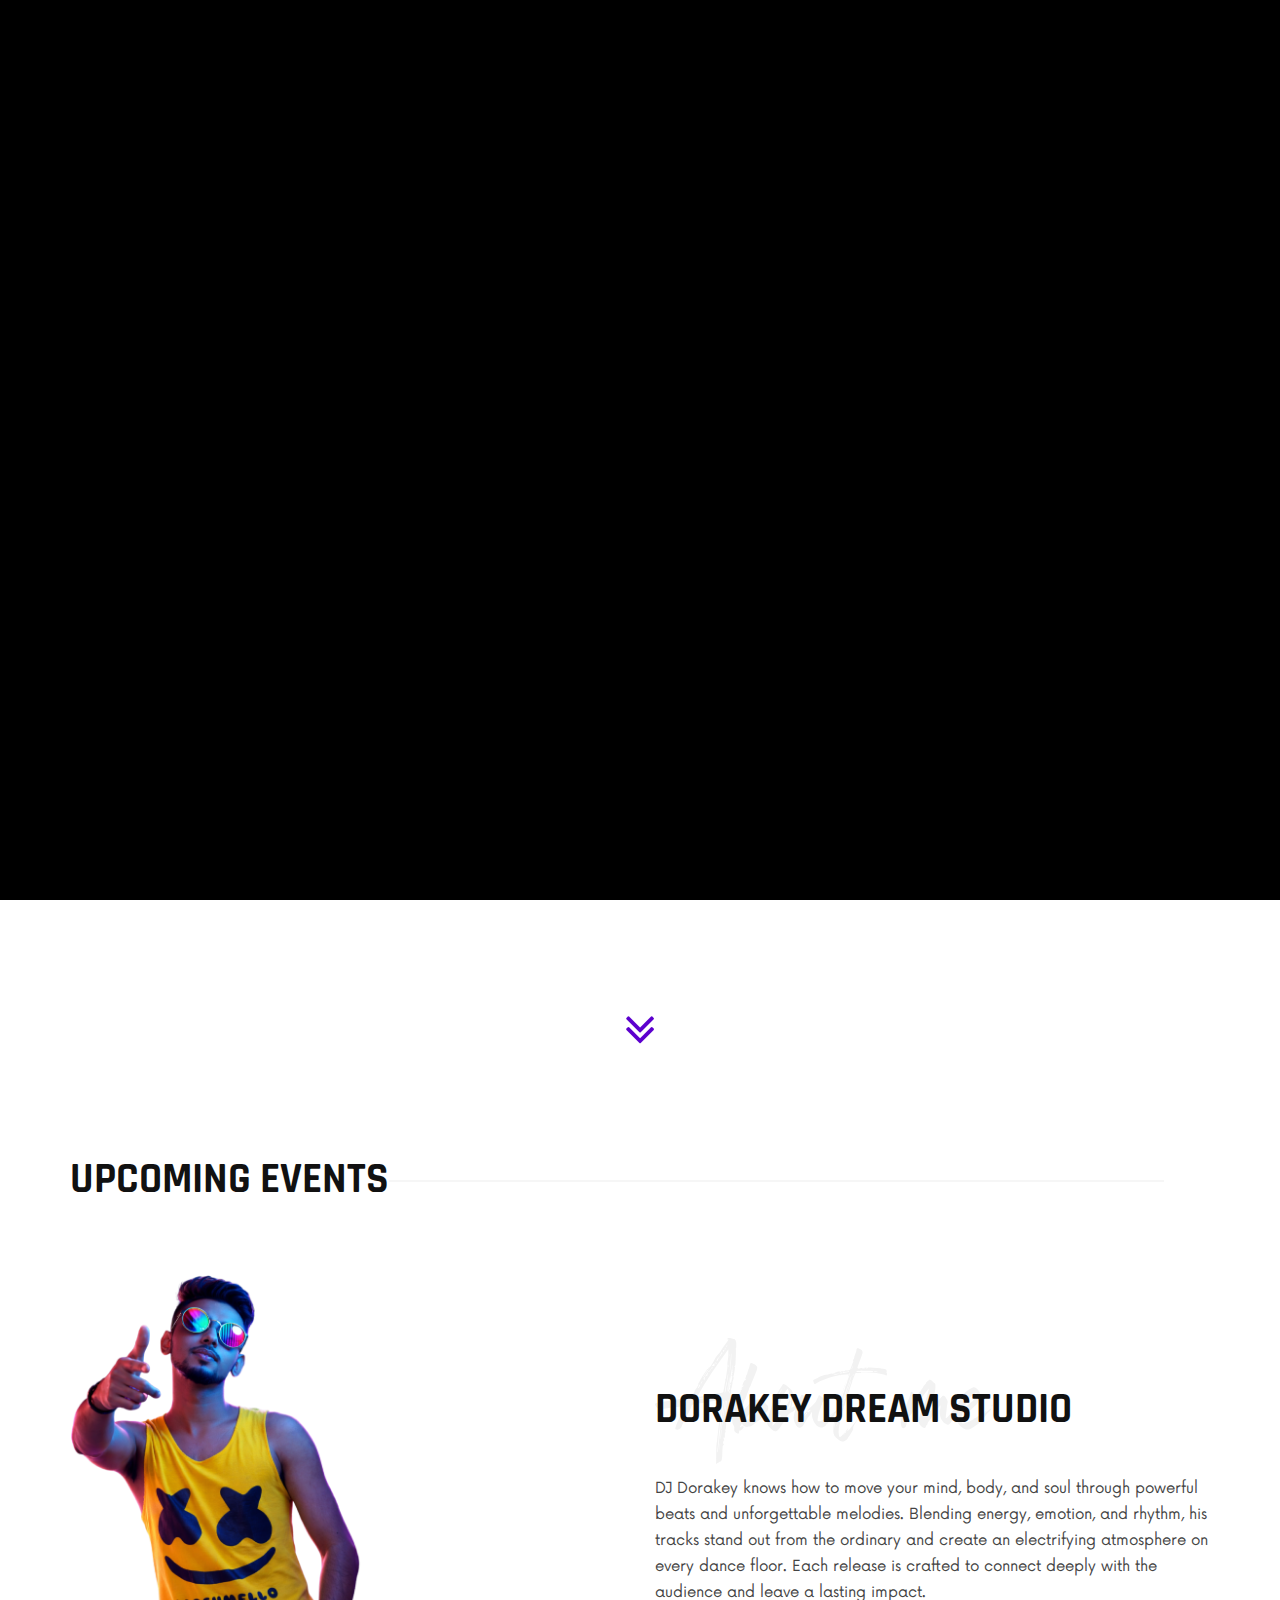
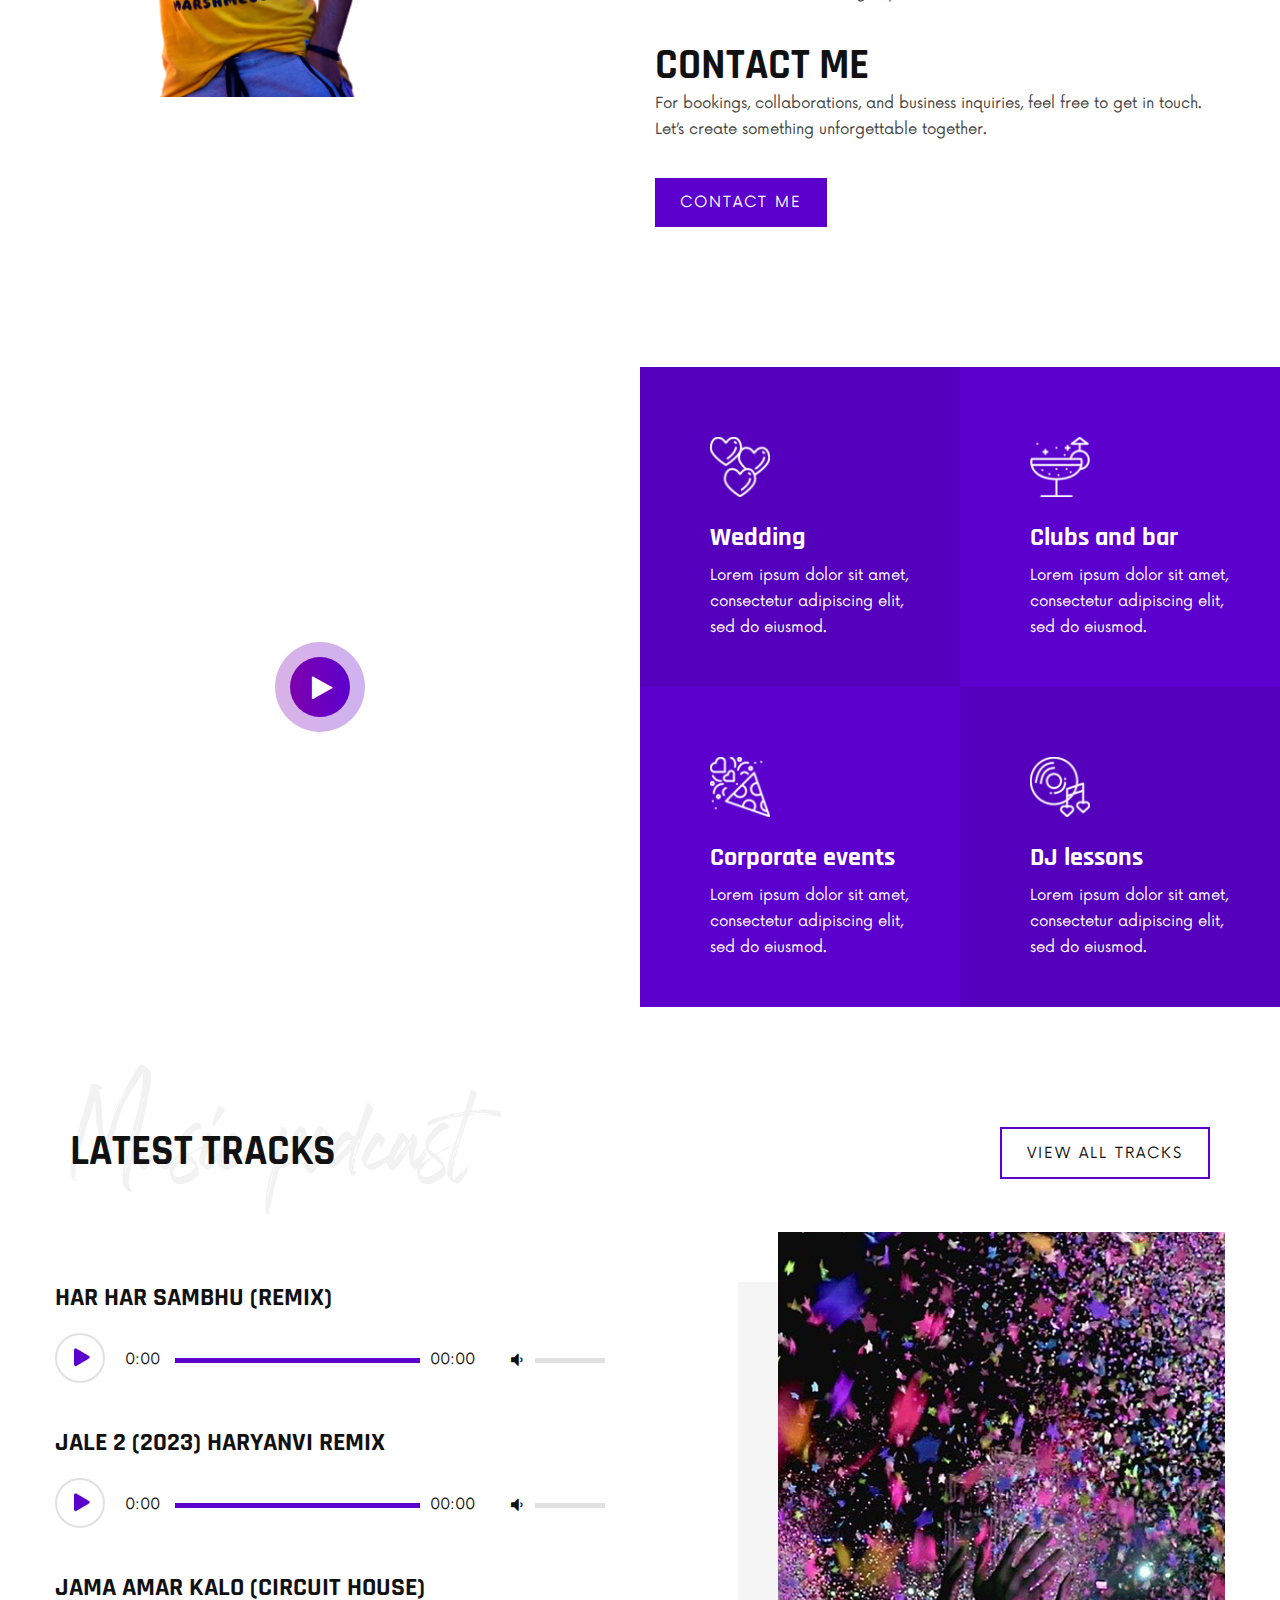
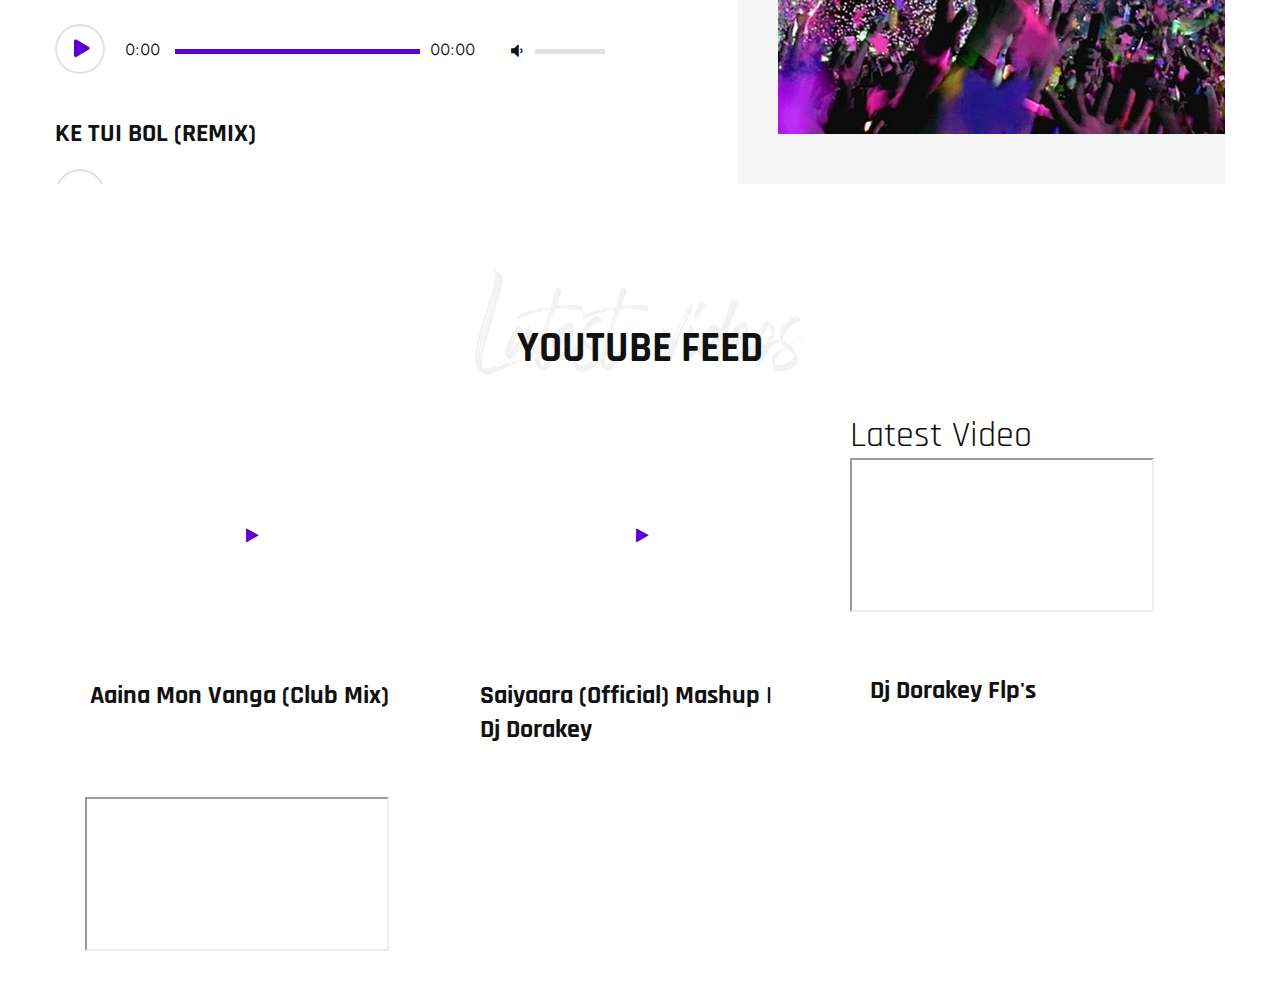
<file: index.html>
<!DOCTYPE html>
<html lang="zxx">

<head>
    <meta charset="UTF-8">
    <meta name="description" content="Dj Dorakey">
    <meta name="keywords" content="DjDorakey, unica, creative, html">
    <meta name="viewport" content="width=device-width, initial-scale=1.0">
    <meta http-equiv="X-UA-Compatible" content="ie=edge">
    <title>DjDorakey</title>

    <!-- Google Font -->
    <link href="https://fonts.googleapis.com/css2?family=Rajdhani:wght@400;500;600;700&display=swap" rel="stylesheet">

    <!-- Css Styles -->
    <link rel="stylesheet" href="css/bootstrap.min.css" type="text/css">
    <link rel="stylesheet" href="css/font-awesome.min.css" type="text/css">
    <link rel="stylesheet" href="css/barfiller.css" type="text/css">
    <link rel="stylesheet" href="css/nowfont.css" type="text/css">
    <link rel="stylesheet" href="css/rockville.css" type="text/css">
    <link rel="stylesheet" href="css/magnific-popup.css" type="text/css">
    <link rel="stylesheet" href="css/owl.carousel.min.css" type="text/css">
    <link rel="stylesheet" href="css/slicknav.min.css" type="text/css">
    <link rel="stylesheet" href="css/style.css" type="text/css">
</head>

<body>
    <!-- Page Preloder -->
    <div id="preloder">
        <div class="loader"></div>
    </div>

    <!-- Header Section Begin -->
    <header class="header">
        <div class="container">
            <div class="row">
                <div class="col-lg-2 col-md-2">
                    <div class="header__logo">
                        <a href="./index.html"><img src="img/logo.png" alt=""></a>
                    </div>
                </div>
                <div class="col-lg-10 col-md-10">
                    <div class="header__nav">
                        <nav class="header__menu mobile-menu">
                            <ul>
                                <li class="active"><a href="./index.html">Home</a></li>
                                <li><a href="./about.html">About</a></li>
                                <li><a href="./discography.html">Discography</a></li>
                                <li><a href="./tours.html">Tours</a></li>
                                <li><a href="./videos.html">Videos</a></li>
                                <li><a href="#">Pages</a>
                                    <ul class="dropdown">
                                        <li><a href="./about.html">About</a></li>
                                        <li><a href="./blog.html">Blog</a></li>
                                        <li><a href="./blog-details.html">Blog Details</a></li>
                                    </ul>
                                </li>
                                <li><a href="./contact.html">Contact</a></li>
                            </ul>
                        </nav>
                        <div class="header__right__social">
                           <a href="https://www.facebook.com/djdorakeyofficial"><i class="fa fa-facebook"></i></a>
                            <a href="https://x.com/djdorakey"><i class="fa fa-twitter"></i></a>
                            <a href="https://www.instagram.com/djdorakey"><i class="fa fa-instagram"></i></a>
                            <a href="https://www.youtube.com/@DjDorakey"><i class="Youtube"></i></a>
                        </div>
                    </div>
                </div>
            </div>
            <div id="mobile-menu-wrap"></div>
        </div>
    </header>
    <!-- Header Section End -->

    <!-- Hero Section Begin -->
    <section class="hero spad set-bg" data-setbg="img/hero-bg.png">
        <div class="container">
            <div class="row">
                <div class="col-lg-12">
                    <div class="hero__text">
                        <span>DJ DORAKEY PRESENTS</span>
                        <h1>Feel the heart beats</h1>
                        <p>Where passion meets sound and emotions turn into rhythm. <br />Dive into a world of music that resonates with your soul and keeps your heart beating to the groove.</p>
                        <a href="https://www.youtube.com/watch?v=BErLUqpdA50" class="play-btn video-popup"><i class="fa fa-play"></i></a>
                    </div>
                </div>
            </div>
        </div>
        <div class="linear__icon">
            <i class="fa fa-angle-double-down"></i>
        </div>
    </section>
    <!-- Hero Section End -->

    <!-- Event Section Begin -->
    <section class="event spad">
        <div class="container">
            <div class="row">
                <div class="col-lg-12">
                    <div class="section-title">
                        <h2>Upcoming Events</h2>
                    </div>
                </div>
            </div>
            <div class="row">
                <div class="event__slider owl-carousel">
                    <div class="col-lg-4">
                        <div class="event__item">
                            <div class="event__item__pic set-bg" data-setbg="img/events/event-1.jpg">
                                <div class="tag-date">
                                    <span>‎August ‎13, ‎2022,</span>
                                </div>
                            </div>
                            <div class="event__item__text">
                                <h4>Har Har Sambhu (Official Remix)</h4>
                                <p><i class="fa fa-map-marker"></i> India WestBengal</p>
                            </div>
                        </div>
                    </div>
                    <div class="col-lg-4">
                        <div class="event__item">
                            <div class="event__item__pic set-bg" data-setbg="img/events/event-2.jpg">
                                <div class="tag-date">
                                    <span><Mar 28, 2021</span>
                                </div>
                            </div>
                            <div class="event__item__text">
                                <h4>New Remix</h4>
                                <p><i class="fa fa-map-marker"></i> WestBengal , India</p>
                            </div>
                        </div>
                    </div>
                    <div class="col-lg-4">
                        <div class="event__item">
                            <div class="event__item__pic set-bg" data-setbg="img/events/event-3.jpg">
                                <div class="tag-date">
                                    <span>Aug 15, 2023</span>
                                </div>
                            </div>
                            <div class="event__item__text">
                                <h4>Jawani Se Ab Jung (Official Remix)</h4>
                                <p><i class="fa fa-map-marker"></i> WesiBengal , Burdwan , India</p>
                            </div>
                        </div>
                    </div>
                    <div class="col-lg-4">
                        <div class="event__item">
                            <div class="event__item__pic set-bg" data-setbg="img/events/event-2.jpg">
                                <div class="tag-date">
                                    <span>May 25, 2025</span>
                                </div>
                            </div>
                            <div class="event__item__text">
                                <h4>Mashups</h4>
                                <p><i class="fa fa-map-marker"></i> Burdwan, West Bengal , India </p>
                            </div>
                        </div>
                    </div>
                </div>
            </div>
        </div>
    </section>
    <!-- Event Section End -->

    <!-- About Section Begin -->
    <section class="about spad">
        <div class="container">
            <div class="row">
                <div class="col-lg-6">
                    <div class="about__pic">
                        <img src="img/about/about.png" alt="">
                    </div>
                </div>
                <div class="col-lg-6">
                    <div class="about__text">
                        <div class="section-title">
                            <h2>DORAKEY DREAM STUDIO</h2>
                            <h1>About me</h1>
                        </div>
                        <p>DJ Dorakey knows how to move your mind, body, and soul through 
							powerful beats and unforgettable melodies. Blending energy, emotion, and rhythm, 
							his tracks stand out from the ordinary and create an electrifying atmosphere on every dance floor.
							Each release is crafted to connect deeply with the audience and leave a lasting impact.</p>
						<div class="section-title">
                            <h2>Contact Me</h2>
						<p>For bookings, collaborations, and business inquiries, feel free to get in touch.
                            Let’s create something unforgettable together.</p>
                        <a href="#" class="primary-btn">CONTACT ME</a>
                    </div>
                </div>
            </div>
        </div>
    </section>
    <!-- About Section End -->

    <!-- Services Section Begin -->
    <section class="services">
        <div class="container-fluid">
            <div class="row">
                <div class="col-lg-6 p-0">
                    <div class="services__left set-bg" data-setbg="img/services/service-left.jpg">
                        <a href="https://www.youtube.com/watch?v=mp15WqqmK-Q" class="play-btn video-popup"><i class="fa fa-play"></i></a>
                    </div>
                </div>
                <div class="col-lg-6 p-0">
                    <div class="row services__list">
                        <div class="col-lg-6 p-0 order-lg-1 col-md-6 order-md-1">
                            <div class="service__item deep-bg">
                                <img src="img/services/service-1.png" alt="">
                                <h4>Wedding</h4>
                                <p>Lorem ipsum dolor sit amet, consectetur adipiscing elit, sed do eiusmod.</p>
                            </div>
                        </div>
                        <div class="col-lg-6 p-0 order-lg-2 col-md-6 order-md-2">
                            <div class="service__item">
                                <img src="img/services/service-2.png" alt="">
                                <h4>Clubs and bar</h4>
                                <p>Lorem ipsum dolor sit amet, consectetur adipiscing elit, sed do eiusmod.</p>
                            </div>
                        </div>
                        <div class="col-lg-6 p-0 order-lg-4 col-md-6 order-md-4">
                            <div class="service__item deep-bg">
                                <img src="img/services/service-4.png" alt="">
                                <h4>DJ lessons</h4>
                                <p>Lorem ipsum dolor sit amet, consectetur adipiscing elit, sed do eiusmod.</p>
                            </div>
                        </div>
                        <div class="col-lg-6 p-0 order-lg-3 col-md-6 order-md-3">
                            <div class="service__item">
                                <img src="img/services/service-3.png" alt="">
                                <h4>Corporate events</h4>
                                <p>Lorem ipsum dolor sit amet, consectetur adipiscing elit, sed do eiusmod.</p>
                            </div>
                        </div>
                    </div>
                </div>
            </div>
        </div>
    </section>
    <!-- Services Section End -->

    <!-- Track Section Begin -->
    <section class="track spad">
        <div class="container">
            <div class="row">
                <div class="col-lg-7">
                    <div class="section-title">
                        <h2>Latest tracks</h2>
                        <h1>Music podcast</h1>
                    </div>
                </div>
                <div class="col-lg-5">
                    <div class="track__all">
                        <a href="#" class="primary-btn border-btn">View all tracks</a>
                    </div>
                </div>
            </div>
            <div class="row">
                <div class="col-lg-7 p-0">
                    <div class="track__content nice-scroll">
                        <div class="single_player_container">
                            <h4>Har Har Sambhu (Remix)</h4>
                            <div class="jp-jplayer jplayer" data-ancestor=".jp_container_1"
                                data-url="music-files/1.mp3"></div>
                            <div class="jp-audio jp_container_1" role="application" aria-label="media player">
                                <div class="jp-gui jp-interface">
                                    <!-- Player Controls -->
                                    <div class="player_controls_box">
                                        <button class="jp-play player_button" tabindex="0"></button>
                                    </div>
                                    <!-- Progress Bar -->
                                    <div class="player_bars">
                                        <div class="jp-progress">
                                            <div class="jp-seek-bar">
                                                <div>
                                                    <div class="jp-play-bar">
                                                        <div class="jp-current-time" role="timer" aria-label="time">0:00
                                                        </div>
                                                    </div>
                                                </div>
                                            </div>
                                        </div>
                                        <div class="jp-duration ml-auto" role="timer" aria-label="duration">00:00</div>
                                    </div>
                                    <!-- Volume Controls -->
                                    <div class="jp-volume-controls">
                                        <button class="jp-mute" tabindex="0"><i
                                                class="fa fa-volume-down"></i></button>
                                        <div class="jp-volume-bar">
                                            <div class="jp-volume-bar-value" style="width: 0%;"></div>
                                        </div>
                                    </div>
                                </div>
                            </div>
                        </div>
                        <div class="single_player_container">
                            <h4>Jale 2 (2023) Haryanvi Remix</h4>
                            <div class="jp-jplayer jplayer" data-ancestor=".jp_container_2"
                                data-url="music-files/2.mp3"></div>
                            <div class="jp-audio jp_container_2" role="application" aria-label="media player">
                                <div class="jp-gui jp-interface">
                                    <!-- Player Controls -->
                                    <div class="player_controls_box">
                                        <button class="jp-play player_button" tabindex="0"></button>
                                    </div>
                                    <!-- Progress Bar -->
                                    <div class="player_bars">
                                        <div class="jp-progress">
                                            <div class="jp-seek-bar">
                                                <div>
                                                    <div class="jp-play-bar">
                                                        <div class="jp-current-time" role="timer" aria-label="time">0:00
                                                        </div>
                                                    </div>
                                                </div>
                                            </div>
                                        </div>
                                        <div class="jp-duration ml-auto" role="timer" aria-label="duration">00:00</div>
                                    </div>
                                    <!-- Volume Controls -->
                                    <div class="jp-volume-controls">
                                        <button class="jp-mute" tabindex="0"><i
                                                class="fa fa-volume-down"></i></button>
                                        <div class="jp-volume-bar">
                                            <div class="jp-volume-bar-value" style="width: 0%;"></div>
                                        </div>
                                    </div>
                                </div>
                            </div>
                        </div>
                        <div class="single_player_container">
                            <h4>Jama Amar Kalo (Circuit House) </h4>
                            <div class="jp-jplayer jplayer" data-ancestor=".jp_container_3"
                                data-url="music-files/3.mp3"></div>
                            <div class="jp-audio jp_container_3" role="application" aria-label="media player">
                                <div class="jp-gui jp-interface">
                                    <!-- Player Controls -->
                                    <div class="player_controls_box">
                                        <button class="jp-play player_button" tabindex="0"></button>
                                    </div>
                                    <!-- Progress Bar -->
                                    <div class="player_bars">
                                        <div class="jp-progress">
                                            <div class="jp-seek-bar">
                                                <div>
                                                    <div class="jp-play-bar">
                                                        <div class="jp-current-time" role="timer" aria-label="time">0:00
                                                        </div>
                                                    </div>
                                                </div>
                                            </div>
                                        </div>
                                        <div class="jp-duration ml-auto" role="timer" aria-label="duration">00:00</div>
                                    </div>
                                    <!-- Volume Controls -->
                                    <div class="jp-volume-controls">
                                        <button class="jp-mute" tabindex="0"><i
                                                class="fa fa-volume-down"></i></button>
                                        <div class="jp-volume-bar">
                                            <div class="jp-volume-bar-value" style="width: 0%;"></div>
                                        </div>
                                    </div>
                                </div>
                            </div>
                        </div>
                        <div class="single_player_container">
                            <h4>Ke Tui Bol (Remix)</h4>
                            <div class="jp-jplayer jplayer" data-ancestor=".jp_container_4"
                                data-url="music-files/4.mp3"></div>
                            <div class="jp-audio jp_container_4" role="application" aria-label="media player">
                                <div class="jp-gui jp-interface">
                                    <!-- Player Controls -->
                                    <div class="player_controls_box">
                                        <button class="jp-play player_button" tabindex="0"></button>
                                    </div>
                                    <!-- Progress Bar -->
                                    <div class="player_bars">
                                        <div class="jp-progress">
                                            <div class="jp-seek-bar">
                                                <div>
                                                    <div class="jp-play-bar">
                                                        <div class="jp-current-time" role="timer" aria-label="time">0:00
                                                        </div>
                                                    </div>
                                                </div>
                                            </div>
                                        </div>
                                        <div class="jp-duration ml-auto" role="timer" aria-label="duration">00:00</div>
                                    </div>
                                    <!-- Volume Controls -->
                                    <div class="jp-volume-controls">
                                        <button class="jp-mute" tabindex="0"><i
                                                class="fa fa-volume-down"></i></button>
                                        <div class="jp-volume-bar">
                                            <div class="jp-volume-bar-value" style="width: 0%;"></div>
                                        </div>
                                    </div>
                                </div>
                            </div>
                        </div>
                        <div class="single_player_container">
                            <h4>Mene Tera Naam Dil Rakh Diya (Remix)</h4>
                            <div class="jp-jplayer jplayer" data-ancestor=".jp_container_5"
                                data-url="music-files/5.mp3"></div>
                            <div class="jp-audio jp_container_5" role="application" aria-label="media player">
                                <div class="jp-gui jp-interface">
                                    <!-- Player Controls -->
                                    <div class="player_controls_box">
                                        <button class="jp-play player_button" tabindex="0"></button>
                                    </div>
                                    <!-- Progress Bar -->
                                    <div class="player_bars">
                                        <div class="jp-progress">
                                            <div class="jp-seek-bar">
                                                <div>
                                                    <div class="jp-play-bar">
                                                        <div class="jp-current-time" role="timer" aria-label="time">0:00
                                                        </div>
                                                    </div>
                                                </div>
                                            </div>
                                        </div>
                                        <div class="jp-duration ml-auto" role="timer" aria-label="duration">00:00</div>
                                    </div>
                                    <!-- Volume Controls -->
                                    <div class="jp-volume-controls">
                                        <button class="jp-mute" tabindex="0"><i
                                                class="fa fa-volume-down"></i></button>
                                        <div class="jp-volume-bar">
                                            <div class="jp-volume-bar-value" style="width: 0%;"></div>
                                        </div>
                                    </div>
                                </div>
                            </div>
                        </div>
                        <div class="single_player_container">
                            <h4>Mujhse Shaadi Karogi </h4>
                            <div class="jp-jplayer jplayer" data-ancestor=".jp_container_6"
                                data-url="music-files/6.mp3"></div>
                            <div class="jp-audio jp_container_6" role="application" aria-label="media player">
                                <div class="jp-gui jp-interface">
                                    <!-- Player Controls -->
                                    <div class="player_controls_box">
                                        <button class="jp-play player_button" tabindex="0"></button>
                                    </div>
                                    <!-- Progress Bar -->
                                    <div class="player_bars">
                                        <div class="jp-progress">
                                            <div class="jp-seek-bar">
                                                <div>
                                                    <div class="jp-play-bar">
                                                        <div class="jp-current-time" role="timer" aria-label="time">0:00
                                                        </div>
                                                    </div>
                                                </div>
                                            </div>
                                        </div>
                                        <div class="jp-duration ml-auto" role="timer" aria-label="duration">00:00</div>
                                    </div>
                                    <!-- Volume Controls -->
                                    <div class="jp-volume-controls">
                                        <button class="jp-mute" tabindex="0"><i
                                                class="fa fa-volume-down"></i></button>
                                        <div class="jp-volume-bar">
                                            <div class="jp-volume-bar-value" style="width: 0%;"></div>
                                        </div>
                                    </div>
                                </div>
                            </div>
                        </div>
                    </div>
                </div>
                <div class="col-lg-5 p-0">
                    <div class="track__pic">
                        <img src="img/track-right.jpg" alt="">
                    </div>
                </div>
            </div>
        </div>
    </section>
    <!-- Track Section End -->

    <!-- Youtube Section Begin -->
    <section class="youtube spad">
        <div class="container">
            <div class="row">
                <div class="col-lg-12">
                    <div class="section-title">
                        <h2>Youtube feed</h2>
                        <h1>Latest videos</h1>
                    </div>
                </div>
            </div>
            <div class="row">
                <div class="col-lg-4 col-md-6 col-sm-6">
                    <div class="youtube__item">
                        <div class="youtube__item__pic set-bg" data-setbg="img/youtube/youtube-1.jpg">
                            <a href="https://www.youtube.com/watch?v=AIEFCrW17aw" class="play-btn video-popup"><i class="fa fa-play"></i></a>
                        </div>
                        <div class="youtube__item__text">
                            <h4>Aaina Mon Vanga (Club Mix) </h4>
                        </div>
                    </div>
                </div>
                <div class="col-lg-4 col-md-6 col-sm-6">
                    <div class="youtube__item">
                        <div class="youtube__item__pic set-bg" data-setbg="img/youtube/youtube-2.jpg">
                            <a href="https://www.youtube.com/watch?v=U3eDv2rA-lA" class="play-btn video-popup"><i class="fa fa-play"></i></a>
                        </div>
                        <div class="youtube__item__text">
                            <h4>Saiyaara (Official) Mashup | Dj Dorakey </h4>
                        </div>
                    </div>
                </div>
                <div class="col-lg-4 col-md-6 col-sm-6">
               <div class="youtube__item">     
<section class="section">
  <h2>Latest Video</h2>
   <iframe 
src="https://www.youtube.com/embed/aQb68EvslVk"
allow="accelerometer; autoplay; clipboard-write; encrypted-media; gyroscope; picture-in-picture"
allowfullscreen>
</iframe>
                </div>
                        <div class="youtube__item__text">

                            <h4>Dj Dorakey Flp's</h4>
							  
                        </div>
                    </div>
                </div>
                <div class="col-lg-4 col-md-6 col-sm-6">
                    <iframe 
src="https://www.youtube.com/embed/aQb68EvslVk" class="play-btn video-popup"><i class="fa fa-play"></i></a>
                        </div>
                        <div class="youtube__item__text">
                            <h4>Saiyaara (Official) Mashup | Dj Dorakey </h4>


							
                        </div>
                    </div>
                </div>
            </div>
        </div>
    </section>
    <!-- Youtube Section End -->

    <!-- Countdown Section Begin -->
    <section class="countdown spad set-bg" data-setbg="img/countdown-bg.jpg">
        <div class="container">
            <div class="row">
                <div class="col-lg-12">
                    <div class="countdown__text">
                        <h1>Tomorrowland 2020</h1>
                        <h4>Music festival start in</h4>
                    </div>
                    <div class="countdown__timer" id="countdown-time">
                        <div class="countdown__item">
                            <span>20</span>
                            <p>days</p>
                        </div>
                        <div class="countdown__item">
                            <span>45</span>
                            <p>hours</p>
                        </div>
                        <div class="countdown__item">
                            <span>18</span>
                            <p>minutes</p>
                        </div>
                        <div class="countdown__item">
                            <span>09</span>
                            <p>seconds</p>
                        </div>
                    </div>
                    <div class="buy__tickets">
                        <a href="#" class="primary-btn">Buy tickets</a>
                    </div>
                </div>
            </div>
        </div>
    </section>
    <!-- Countdown Section End -->

    <!-- Footer Section Begin -->
    <footer class="footer spad set-bg" data-setbg="img/footer-bg.png">
        <div class="container">
            <div class="row">
                <div class="col-lg-3 col-md-6">
                    <div class="footer__address">
                        <ul>
                            <li>
                                <i class="fa fa-phone"></i>
                                <p>Phone</p>
                                <h6>938238****</h6>
                            </li>
                            <li>
                                <i class="fa fa-envelope"></i>
                                <p>Email</p>
                                <h6>dorakeyofficial@gmail.com</h6>
                            </li>
                        </ul>
                    </div>
                </div>
                <div class="col-lg-4 offset-lg-1 col-md-6">
                    <div class="footer__social">
                        <h2>Dj Dorakey</h2>
                        <div class="footer__social__links">
                            <a href="https://www.facebook.com/djdorakeyofficial"><i class="fa fa-facebook"></i></a>
                            <a href="https://x.com/djdorakey"><i class="fa fa-twitter"></i></a>
                            <a href="https://www.instagram.com/djdorakey"><i class="fa fa-instagram"></i></a>
                            <a href="https://www.youtube.com/@DjDorakey"><i class="Youtube"></i></a>
                        </div>
                    </div>
                </div>
                <div class="col-lg-3 offset-lg-1 col-md-6">
                    <div class="footer__newslatter">
                        <h4>Stay With me</h4>
                        <form action="#">
                            <input type="text" placeholder="Email">
                            <button type="submit"><i class="fa fa-send-o"></i></button>
                        </form>
                    </div>
                </div>
            </div>
            <!-- Link back to Colorlib can't be removed. Template is licensed under CC BY 3.0. -->
			<div class="footer__copyright__text">
				<p>Copyright &copy; <script>document.write(new Date().getFullYear());</script> All rights reserved  <i class="fa fa-heart" aria-hidden="true"></i> by <a href="https://colorlib.com" target="_blank">DJ Dorakey Official Website</a></p>
			</div>
			<!-- Link back to Colorlib can't be removed. Template is licensed under CC BY 3.0. -->
        </div>
    </footer>
    <!-- Footer Section End -->

    <!-- Js Plugins -->
    <script src="js/jquery-3.3.1.min.js"></script>
    <script src="js/bootstrap.min.js"></script>
    <script src="js/jquery.magnific-popup.min.js"></script>
    <script src="js/jquery.nicescroll.min.js"></script>
    <script src="js/jquery.barfiller.js"></script>
    <script src="js/jquery.countdown.min.js"></script>
    <script src="js/jquery.slicknav.js"></script>
    <script src="js/owl.carousel.min.js"></script>
    <script src="js/main.js"></script>

    <!-- Music Plugin -->
    <script src="js/jquery.jplayer.min.js"></script>
    <script src="js/jplayerInit.js"></script>
</body>

</html>
</file>
<file: videos.html>
<!DOCTYPE html>
<html lang="zxx">

<head>
    <meta charset="UTF-8">
    <meta name="description" content="Dj Dorakey">
    <meta name="keywords" content="DjDorakey, unica, creative, html">
    <meta name="viewport" content="width=device-width, initial-scale=1.0">
    <meta http-equiv="X-UA-Compatible" content="ie=edge">
    <title>DjDorakey </title>

    <!-- Google Font -->
    <link href="https://fonts.googleapis.com/css2?family=Rajdhani:wght@400;500;600;700&display=swap" rel="stylesheet">

    <!-- Css Styles -->
    <link rel="stylesheet" href="css/bootstrap.min.css" type="text/css">
    <link rel="stylesheet" href="css/font-awesome.min.css" type="text/css">
    <link rel="stylesheet" href="css/barfiller.css" type="text/css">
    <link rel="stylesheet" href="css/nowfont.css" type="text/css">
    <link rel="stylesheet" href="css/rockville.css" type="text/css">
    <link rel="stylesheet" href="css/magnific-popup.css" type="text/css">
    <link rel="stylesheet" href="css/owl.carousel.min.css" type="text/css">
    <link rel="stylesheet" href="css/slicknav.min.css" type="text/css">
    <link rel="stylesheet" href="css/style.css" type="text/css">
</head>

<body>
    <!-- Page Preloder -->
    <div id="preloder">
        <div class="loader"></div>
    </div>

    <!-- Header Section Begin -->
    <header class="header header--normal">
        <div class="container">
            <div class="row">
                <div class="col-lg-2 col-md-2">
                    <div class="header__logo">
                        <a href="./index.html"><img src="img/logo.png" alt=""></a>
                    </div>
                </div>
                <div class="col-lg-10 col-md-10">
                    <div class="header__nav">
                        <nav class="header__menu mobile-menu">
                            <ul>
                                <li><a href="./index.html">Home</a></li>
                                <li><a href="./about.html">About</a></li>
                                <li><a href="./discography.html">Discography</a></li>
                                <li><a href="./tours.html">Tours</a></li>
                                <li class="active"><a href="./videos.html">Videos</a></li>
                                <li><a href="#">Pages</a>
                                    <ul class="dropdown">
                                        <li><a href="./about.html">About</a></li>
                                        <li><a href="./blog.html">Blog</a></li>
                                        <li><a href="./blog-details.html">Blog Details</a></li>
                                    </ul>
                                </li>
                                <li><a href="./contact.html">Contact</a></li>
                            </ul>
                        </nav>
                        <div class="header__right__social">
                             <a href="https://www.facebook.com/djdorakeyofficial"><i class="fa fa-facebook"></i></a>
                            <a href="https://x.com/djdorakey"><i class="fa fa-twitter"></i></a>
                            <a href="https://www.instagram.com/djdorakey"><i class="fa fa-instagram"></i></a>
                            <a href="https://www.youtube.com/@DjDorakey"><i class="Youtube"></i></a>
                        </div>
                    </div>
                </div>
            </div>
            <div id="mobile-menu-wrap"></div>
        </div>
    </header>
    <!-- Header Section End -->

    <!-- Breadcrumb Begin -->
    <div class="breadcrumb-option">
        <div class="container">
            <div class="row">
                <div class="col-lg-12">
                    <div class="breadcrumb__links">
                        <a href="#"><i class="fa fa-home"></i> Home</a>
                        <span>Videos</span>
                    </div>
                </div>
            </div>
        </div>
    </div>
    <!-- Breadcrumb End -->

    <!-- Video Section Begin -->
    <section class="videos spad">
        <div class="container">
            <div class="row">
                <div class="col-lg-12">
                    <div class="section-title center-title">
                        <h2>YOutube feed</h2>
                        <h1>Latest videos</h1>
                    </div>
                    <div class="videos__large__item set-bg" data-setbg="img/videos/large-item.jpg">
                        <a href="https://www.youtube.com/watch?v=RGGu-rr5we4" class="play-btn video-popup"><i class="fa fa-play"></i></a>
                        <div class="videos__large__item__text">
                            <h4>Watch all my official videos, live sets, and event highlights here.
                                Pure energy. Real moments. Unmatched vibes.
                            </h4>
                            <ul>
                                <li>02:35:18</li>
                                <li>Dec 17, 2019</li>
                            </ul>
                        </div>
                    </div>
                    <div class="row">
                        <div class="videos__slider owl-carousel">
                            <div class="col-lg-3">
                               <section class="section">
  <h2>Latest Video</h2>
  <iframe 
src="https://www.youtube.com/embed/aQb68EvslVk"
allow="accelerometer; autoplay; clipboard-write; encrypted-media; gyroscope; picture-in-picture"
allowfullscreen>

                                    </div>
                                    <div class="videos__item__text">
                                        <h5>Electric Love Festival 2019 - The Opening Ceremony</h5>
                                        <ul>
                                            <li>02:35:18</li>
                                            <li>Dec 17, 2019</li>
                                        </ul>
                                    </div>
                                </div>
                            </div>
                            <div class="col-lg-3">
                                <div class="videos__item">
                                    <div class="videos__item__pic set-bg" data-setbg="img/videos/videos-2.jpg">
                                        <a href="https://www.youtube.com/watch?v=K4DyBUG242c?autoplay=1" class="play-btn video-popup"><i class="fa fa-play"></i></a>
                                    </div>
                                    <div class="videos__item__text">
                                        <h5>Tiësto - Live Electric Daisy Carnival Las Vegas 2019</h5>
                                        <ul>
                                            <li>02:35:18</li>
                                            <li>Jan 01, 2026</li>
                                        </ul>
                                    </div>
                                </div>
                            </div>
                            <div class="col-lg-3">
                                <div class="videos__item">
                                    <div class="videos__item__pic set-bg" data-setbg="img/videos/videos-3.jpg">
                                        <a href="https://www.youtube.com/watch?v=3nQNiWdeH2Q?autoplay=1" class="play-btn video-popup"><i class="fa fa-play"></i></a>
                                    </div>
                                    <div class="videos__item__text">
                                        <h5>Dj Dorakey 2023</h5>
                                        <ul>
                                            <li>02:35:18</li>
                                            <li>Jan 01, 2026</li>
                                        </ul>
                                    </div>
                                </div>
                            </div>
                            <div class="col-lg-3">
                                <div class="videos__item">
                                    <div class="videos__item__pic set-bg" data-setbg="img/videos/videos-4.jpg">
                                        <a href="https://www.youtube.com/watch?v=Srqs4CitU2U?autoplay=1" class="play-btn video-popup"><i class="fa fa-play"></i></a>
                                    </div>
                                    <div class="videos__item__text">
                                        <h5>All Over India live at Soon </h5>
                                        <ul>
                                            <li>02:35:18</li>
                                            <li>Jan 01, 2026</li>
                                        </ul>
                                    </div>
                                </div>
                            </div>
                            <div class="col-lg-3">
                                <div class="videos__item">
                                    <div class="videos__item__pic set-bg" data-setbg="img/videos/videos-3.jpg">
                                        <a href="https://www.youtube.com/watch?v=vBGiFtb8Rpw?autoplay=1" class="play-btn video-popup"><i class="fa fa-play"></i></a>
                                    </div>
                                    <div class="videos__item__text">
                                        <h5>Martin Garrix - Live @ Ultra Music Festival Miami 2019</h5>
                                        <ul>
                                            <li>02:35:18</li>
                                            <li>Dec 17, 2019</li>
                                        </ul>
                                    </div>
                                </div>
                            </div>
                        </div>
                    </div>
                </div>
            </div>
        </div>
    </section>
    <!-- Video Section End -->

    <!-- Footer Section Begin -->
    <footer class="footer footer--normal spad set-bg" data-setbg="img/footer-bg.png">
        <div class="container">
            <div class="row">
                <div class="col-lg-3 col-md-6">
                    <div class="footer__address">
                        <ul>
                            <li>
                                <i class="fa fa-phone"></i>
                                <p>Phone</p>
                                <h6>9382381651</h6>
                            </li>
                            <li>
                                <i class="fa fa-envelope"></i>
                                <p>Email</p>
                                <h6>Djdorakeyofficial@gmail.com</h6>
                            </li>
                        </ul>
                    </div>
                </div>
                <div class="col-lg-4 offset-lg-1 col-md-6">
                    <div class="footer__social">
                        <h2>DJoz</h2>
                        <div class="footer__social__links">
                            <a href="https://www.facebook.com/djdorakeyofficial"><i class="fa fa-facebook"></i></a>
                            <a href="https://x.com/djdorakey"><i class="fa fa-twitter"></i></a>
                            <a href="https://www.instagram.com/djdorakey"><i class="fa fa-instagram"></i></a>
                            <a href="https://www.youtube.com/@DjDorakey"><i class="Youtube"></i></a>
                        </div>
                    </div>
                </div>
                <div class="col-lg-3 offset-lg-1 col-md-6">
                    <div class="footer__newslatter">
                        <h4>Stay With me</h4>
                        <form action="#">
                            <input type="text" placeholder="Email">
                            <button type="submit"><i class="fa fa-send-o"></i></button>
                        </form>
                    </div>
                </div>
            </div>
        </div>
    </footer>
    <!-- Footer Section End -->

    <!-- Js Plugins -->
    <script src="js/jquery-3.3.1.min.js"></script>
    <script src="js/bootstrap.min.js"></script>
    <script src="js/jquery.magnific-popup.min.js"></script>
    <script src="js/jquery.nicescroll.min.js"></script>
    <script src="js/jquery.barfiller.js"></script>
    <script src="js/jquery.countdown.min.js"></script>
    <script src="js/jquery.slicknav.js"></script>
    <script src="js/owl.carousel.min.js"></script>
    <script src="js/main.js"></script>

    <!-- Music Plugin -->
    <script src="js/jquery.jplayer.min.js"></script>
    <script src="js/jplayerInit.js"></script>
</body>

</html>
</file>
<file: css/barfiller.css>
.barfiller {
    width:100%;
    height:12px;
    background:#fcfcfc;
    border:1px solid #ccc;
    position:relative;
    margin-bottom:20px;
    box-shadow: inset 1px 4px 9px -6px rgba(0,0,0,.5); 
    -moz-box-shadow: inset 1px 4px 9px -6px rgba(0,0,0,.5); 
}

.barfiller .fill {
    display:block;
    position:relative;
    width:0px;
    height:100%;
    background:#333;
    z-index:1;
}

.barfiller .tipWrap {
    display:none;
}

.barfiller .tip {
    margin-top:-30px;
    padding:2px 4px;
    font-size:11px;
    color:#fff;
    left:0px;
    position:absolute;
    z-index:2;
    background: #333;
} 

.barfiller .tip:after {
    border:solid;
    border-color:rgba(0,0,0,.8) transparent;
    border-width:6px 6px 0 6px;
    content:"";
    display:block;
    position:absolute;
    left:9px;
    top:100%;
    z-index:9
}
</file>
<file: css/nowfont.css>
/* #### Generated By: http://www.cufonfonts.com #### */

@font-face {
font-family: 'Now Regular';
font-style: normal;
font-weight: normal;
src: local('Now Regular'), url('../fonts/Now-Regular.woff') format('woff');
}


@font-face {
font-family: 'Now Thin';
font-style: normal;
font-weight: normal;
src: local('Now Thin'), url('../fonts/Now-Thin.woff') format('woff');
}


@font-face {
font-family: 'Now Light';
font-style: normal;
font-weight: normal;
src: local('Now Light'), url('../fonts/Now-Light.woff') format('woff');
}


@font-face {
font-family: 'Now Medium';
font-style: normal;
font-weight: normal;
src: local('Now Medium'), url('../fonts/Now-Medium.woff') format('woff');
}


@font-face {
font-family: 'Now Bold';
font-style: normal;
font-weight: normal;
src: local('Now Bold'), url('../fonts/Now-Bold.woff') format('woff');
}


@font-face {
font-family: 'Now Black';
font-style: normal;
font-weight: normal;
src: local('Now Black'), url('../fonts/Now-Black.woff') format('woff');
}
</file>
<file: css/rockville.css>
@font-face {
font-family: 'Rockville Solid Regular';
font-style: normal;
font-weight: normal;
src: local('Rockville Solid Regular'), url('../fonts/Rockville Solid.woff') format('woff');
}
</file>
<file: css/style.css>
/******************************************************************
  Template Name: DJoz
  Description:  DJoz Music HTML Template
  Author: Colorlib
  Author URI: https://colorlib.com
  Version: 1.0
  Created: Colorlib
******************************************************************/

/*------------------------------------------------------------------
[Table of contents]

1.  Template default CSS
	1.1	Variables
	1.2	Mixins
	1.3	Flexbox
	1.4	Reset
2.  Helper Css
3.  Header Section
4.  Hero Section
5.  Services Section
6.  Track Section
7.  Countdown Section
8.  Team Section
9.  Contact
10.  Footer Style
-------------------------------------------------------------------*/

/*----------------------------------------*/

/* Template default CSS
/*----------------------------------------*/

html,
body {
	height: 100%;
	font-family: "Now Regular";
	-webkit-font-smoothing: antialiased;
}

h1,
h2,
h3,
h4,
h5,
h6 {
	margin: 0;
	color: #111111;
	font-weight: 400;
	font-family: "Rajdhani", sans-serif;
}

h1 {
	font-size: 70px;
}

h2 {
	font-size: 36px;
}

h3 {
	font-size: 30px;
}

h4 {
	font-size: 24px;
}

h5 {
	font-size: 18px;
}

h6 {
	font-size: 16px;
}

p {
	font-size: 15px;
	font-family: "Now Regular";
	color: #444444;
	font-weight: 400;
	line-height: 26px;
	margin: 0 0 15px 0;
}

img {
	max-width: 100%;
}

input:focus,
select:focus,
button:focus,
textarea:focus {
	outline: none;
}

a:hover,
a:focus {
	text-decoration: none;
	outline: none;
	color: #ffffff;
}

ul,
ol {
	padding: 0;
	margin: 0;
}

/*---------------------
  Helper CSS
-----------------------*/

.section-title {
	margin-bottom: 40px;
	position: relative;
	z-index: 1;
}

.section-title.center-title {
	text-align: center;
}

.section-title h2 {
	font-size: 42px;
	color: #111111;
	font-weight: 700;
	text-transform: uppercase;
}

.section-title h1 {
	font-size: 100px;
	color: #f2f2f2;
	font-family: "Rockville Solid Regular";
	position: absolute;
	left: 0;
	top: -45px;
	width: 100%;
	z-index: -1;
}

.set-bg {
	background-repeat: no-repeat;
	background-size: cover;
	background-position: top center;
}

.spad {
	padding-top: 100px;
	padding-bottom: 100px;
}

.text-white h1,
.text-white h2,
.text-white h3,
.text-white h4,
.text-white h5,
.text-white h6,
.text-white p,
.text-white span,
.text-white li,
.text-white a {
	color: #fff;
}

/* buttons */

.primary-btn {
	display: inline-block;
	font-size: 15px;
	text-transform: uppercase;
	padding: 14px 25px 12px;
	color: #ffffff;
	background: #5c00ce;
	letter-spacing: 2px;
}

.primary-btn.border-btn {
	background: transparent;
	border: 2px solid #5c00ce;
	color: #111111;
}

.site-btn {
	font-size: 15px;
	color: #ffffff;
	background: #5c00ce;
	font-weight: 700;
	letter-spacing: 2px;
	border: none;
	text-transform: uppercase;
	display: inline-block;
	padding: 14px 30px;
	width: 100%;
}

/* Preloder */

#preloder {
	position: fixed;
	width: 100%;
	height: 100%;
	top: 0;
	left: 0;
	z-index: 999999;
	background: #000;
}

.loader {
	width: 40px;
	height: 40px;
	position: absolute;
	top: 50%;
	left: 50%;
	margin-top: -13px;
	margin-left: -13px;
	border-radius: 60px;
	animation: loader 0.8s linear infinite;
	-webkit-animation: loader 0.8s linear infinite;
}

@keyframes loader {
	0% {
		-webkit-transform: rotate(0deg);
		transform: rotate(0deg);
		border: 4px solid #f44336;
		border-left-color: transparent;
	}
	50% {
		-webkit-transform: rotate(180deg);
		transform: rotate(180deg);
		border: 4px solid #673ab7;
		border-left-color: transparent;
	}
	100% {
		-webkit-transform: rotate(360deg);
		transform: rotate(360deg);
		border: 4px solid #f44336;
		border-left-color: transparent;
	}
}

@-webkit-keyframes loader {
	0% {
		-webkit-transform: rotate(0deg);
		border: 4px solid #f44336;
		border-left-color: transparent;
	}
	50% {
		-webkit-transform: rotate(180deg);
		border: 4px solid #673ab7;
		border-left-color: transparent;
	}
	100% {
		-webkit-transform: rotate(360deg);
		border: 4px solid #f44336;
		border-left-color: transparent;
	}
}

/*---------------------
  Header
-----------------------*/

.header {
	background: rgba(42, 1, 74, 0.5);
	position: absolute;
	left: 0;
	top: 0;
	width: 100%;
	z-index: 9;
}

.header.header--normal {
	position: relative;
	background: #290849;
}

.header__logo {
	padding: 20px 0 25px;
}

.header__logo a {
	display: inline-block;
}

.header__nav {
	text-align: right;
}

.header__menu {
	padding: 31px 0 27px;
	display: inline-block;
	margin-right: 45px;
}

.header__menu ul li {
	list-style: none;
	display: inline-block;
	margin-right: 45px;
	position: relative;
}

.header__menu ul li.active a:after {
	opacity: 1;
}

.header__menu ul li:hover a:after {
	opacity: 1;
}

.header__menu ul li:hover .dropdown {
	top: 34px;
	opacity: 1;
	visibility: visible;
}

.header__menu ul li:last-child {
	margin-right: 0;
}

.header__menu ul li .dropdown {
	position: absolute;
	left: 0;
	top: 56px;
	width: 150px;
	background: #111111;
	text-align: left;
	padding: 2px 0;
	z-index: 9;
	opacity: 0;
	visibility: hidden;
	-webkit-transition: all, 0.3s;
	-o-transition: all, 0.3s;
	transition: all, 0.3s;
}

.header__menu ul li .dropdown li {
	display: block;
	margin-right: 0;
}

.header__menu ul li .dropdown li a {
	font-size: 14px;
	color: #ffffff;
	font-weight: 400;
	padding: 8px 20px;
	text-transform: capitalize;
}

.header__menu ul li .dropdown li a:after {
	display: none;
}

.header__menu ul li a {
	font-size: 15px;
	text-transform: uppercase;
	color: #ffffff;
	display: block;
	padding: 6px 0;
	position: relative;
}

.header__menu ul li a:after {
	position: absolute;
	left: 0;
	bottom: 0;
	width: 100%;
	height: 2px;
	background: #ffffff;
	content: "";
	-webkit-transition: all, 0.5s;
	-o-transition: all, 0.5s;
	transition: all, 0.5s;
	opacity: 0;
}

.header__right__social {
	display: inline-block;
}

.header__right__social a {
	display: inline-block;
	font-size: 16px;
	color: #ffffff;
	margin-right: 16px;
}

.header__right__social a:last-child {
	margin-right: 0;
}

.slicknav_menu {
	display: none;
}

/*---------------------
  Hero
-----------------------*/

.hero {
	padding-top: 400px;
	padding-bottom: 295px;
	position: relative;
}

.hero__text {
	text-align: center;
}

.hero__text span {
	color: #ffffff;
	text-transform: uppercase;
	letter-spacing: 6px;
}

.hero__text h1 {
	font-size: 110px;
	font-family: "Rockville Solid Regular";
	color: #ffffff;
	margin-bottom: 20px;
	margin-top: 22px;
}

.hero__text p {
	color: #ffffff;
	margin-bottom: 20px;
}

.hero__text .play-btn {
	font-size: 26px;
	color: #5c00ce;
	height: 90px;
	width: 90px;
	border-radius: 50%;
	background: rgba(255, 255, 255, 0.3);
	display: inline-block;
	line-height: 90px;
	text-align: center;
	position: relative;
	z-index: 1;
}

.hero__text .play-btn i {
	position: relative;
	top: 2px;
	left: 2px;
}

.hero__text .play-btn:after {
	position: absolute;
	left: 15px;
	top: 15px;
	height: 60px;
	width: 60px;
	background: #ffffff;
	border-radius: 50%;
	content: "";
	z-index: -1;
}

.linear__icon {
	position: absolute;
	left: 50%;
	bottom: 0;
	margin-left: -16px;
	-webkit-animation: mymove 0.5s infinite alternate;
	animation: mymove 0.5s infinite alternate;
}

.linear__icon i {
	font-size: 50px;
	color: #5c00ce;
}

@-webkit-keyframes mymove {
	0% {
		bottom: 0;
	}
	100% {
		bottom: -10px;
	}
}

@keyframes mymove {
	0% {
		bottom: 0;
	}
	100% {
		bottom: -10px;
	}
}

/*---------------------
  Events
-----------------------*/

.event {
	padding-bottom: 60px;
}

.event .section-title {
	margin-bottom: 10px;
	position: relative;
}

.event .section-title:after {
	position: absolute;
	right: 46px;
	top: 25px;
	height: 2px;
	width: 775px;
	background: rgba(225, 225, 225, 0.3);
	content: "";
	z-index: -1;
}

.event__slider .col-lg-4 {
	max-width: 100%;
}

.event__slider.owl-carousel .owl-stage-outer {
	padding-top: 30px;
	padding-bottom: 40px;
}

.event__slider.owl-carousel .owl-nav {
	position: absolute;
	right: 15px;
	top: -50px;
}

.event__slider.owl-carousel .owl-nav button {
	font-size: 22px;
	color: #111111;
	opacity: 0.5;
	margin-right: 10px;
}

.event__slider.owl-carousel .owl-nav button:last-child {
	margin-right: 0;
}

.event__item {
	-webkit-box-shadow: 0px 3px 15px rgba(22, 41, 124, 0.1);
	box-shadow: 0px 3px 15px rgba(22, 41, 124, 0.1);
}

.event__item__pic {
	height: 360px;
	position: relative;
}

.event__item__pic .tag-date {
	position: absolute;
	left: 0;
	bottom: -21px;
	width: 100%;
	text-align: center;
}

.event__item__pic .tag-date span {
	font-size: 15px;
	color: #ffffff;
	display: inline-block;
	background: #5c00ce;
	padding: 12px 8px 9px 20px;
}

.event__item__text {
	text-align: center;
	padding: 45px 10px 25px;
}

.event__item__text h4 {
	font-size: 26px;
	font-weight: 700;
	color: #111111;
	margin-bottom: 10px;
}

.event__item__text p {
	color: #888888;
	margin-bottom: 0;
}

.event__item__text p i {
	color: #5c00ce;
	margin-right: 8px;
	font-size: 17px;
}

/*---------------------
  Track
-----------------------*/

.track {
	padding-top: 120px;
	padding-bottom: 40px;
	overflow: hidden;
}

.track .section-title {
	margin-bottom: 105px;
}

.track__content {
	height: 502px;
	overflow-y: auto;
}

.track__all {
	text-align: right;
	margin-bottom: 100px;
}

.jp-play {
	position: relative;
	height: 50px;
	width: 50px;
	background: transparent;
	border: 2px solid #e1e1e1;
	border-radius: 50%;
}

.jp-play:after {
	position: absolute;
	display: block;
	left: 17px;
	top: 12px;
	width: 16px;
	height: 20px;
	background: url(../img/play-default.png);
	content: "";
}

.jp-state-playing .jp-play {
	background: #5c00ce !important;
	border-color: #5c00ce !important;
}

.jp-state-playing .jp-play:after {
	background: url(../img/pause.png) !important;
	left: 15px;
	top: 12px;
}

.jp-audio .jp-play:focus {
	background: #5c00ce !important;
	border-color: #5c00ce !important;
}

.jp-audio .jp-play:focus:after {
	background: url(../img/play.png);
}

.jp-seek-bar>div {
	height: 5px;
	background: #e1e1e1;
	cursor: pointer;
	width: 245px;
}

.player_bars {
	width: 350px;
	display: table;
	padding-left: 50px;
	position: relative;
	padding-top: 25px;
	float: left;
	margin-right: 30px;
}

.jp-play-bar {
	position: relative;
	height: 100%;
	background: #5c00ce;
	overflow: visible !important;
}

.jp-current-time {
	font-size: 15px;
	color: #111111;
	position: absolute;
	left: -50px;
	top: -9px;
}

.jp-duration {
	font-size: 15px;
	color: #111111;
	position: absolute;
	right: 0;
	top: 16px;
}

.player_controls_box {
	width: 50px;
	float: left;
	margin-right: 20px;
}

.jp-mute {
	font-size: 18px;
	border: none;
	background: none;
	color: #111111;
	position: absolute;
	left: 0;
	top: 13px;
}

.jp-volume-bar {
	height: 5px;
	width: 70px;
	background: #e1e1e1;
	cursor: pointer;
}

.jp-volume-bar-value {
	background: #5c00ce;
	height: 100%;
}

.jp-volume-controls {
	position: relative;
	width: 95px;
	float: left;
	padding-left: 30px;
	padding-top: 25px;
}

.single_player_container {
	overflow: hidden;
	margin-bottom: 40px;
}

.single_player_container:last-child {
	margin-bottom: 0;
}

.single_player_container h4 {
	font-size: 26px;
	color: #111111;
	font-weight: 700;
	margin-bottom: 20px;
	text-transform: uppercase;
}

.track__pic {
	position: relative;
	z-index: 1;
}

.track__pic:after {
	position: absolute;
	left: 0;
	top: 0;
	width: 100%;
	height: 100%;
	background: #f5f5f5;
	content: "";
	z-index: -1;
}

.track__pic img {
	position: relative;
	top: -50px;
	width: calc(100% - 40px);
	margin-left: 40px;
	height: 502px;
}

/*---------------------
  Youtube
-----------------------*/

.youtube {
	padding-bottom: 50px;
}

.youtube .section-title {
	text-align: center;
}

.youtube .section-title h1 {
	font-size: 90px;
}

.youtube__item {
	-webkit-transition: all, 0.3s;
	-o-transition: all, 0.3s;
	transition: all, 0.3s;
	margin-bottom: 30px;
}

.youtube__item:hover {
	-webkit-box-shadow: 0px 3px 30px rgba(22, 41, 124, 0.1);
	box-shadow: 0px 3px 30px rgba(22, 41, 124, 0.1);
}

.youtube__item__pic {
	height: 240px;
	display: -webkit-box;
	display: -ms-flexbox;
	display: flex;
	-webkit-box-align: center;
	-ms-flex-align: center;
	align-items: center;
	-webkit-box-pack: center;
	-ms-flex-pack: center;
	justify-content: center;
}

.youtube__item__pic .play-btn {
	font-size: 16px;
	color: #5c00ce;
	height: 60px;
	width: 60px;
	border-radius: 50%;
	background: rgba(255, 255, 255, 0.3);
	display: inline-block;
	line-height: 60px;
	text-align: center;
	position: relative;
	z-index: 1;
}

.youtube__item__pic .play-btn i {
	position: relative;
	top: 2px;
	left: 2px;
}

.youtube__item__pic .play-btn:after {
	position: absolute;
	left: 10px;
	top: 10px;
	height: 40px;
	width: 40px;
	background: #ffffff;
	border-radius: 50%;
	content: "";
	z-index: -1;
}

.youtube__item__text {
	padding: 25px 30px 20px 20px;
	background: #ffffff;
}

.youtube__item__text h4 {
	font-size: 26px;
	color: #111111;
	line-height: 34px;
	font-weight: 700;
}

/*---------------------
  Countdown
-----------------------*/

.countdown {
	padding-bottom: 560px;
}

.countdown.countdown--page {
	padding-top: 150px;
	padding-bottom: 150px;
}

.countdown__text {
	text-align: center;
	margin-bottom: 36px;
}

.countdown__text h1 {
	font-size: 90px;
	color: #ffffff;
	font-family: "Rockville Solid Regular";
	color: #ffffff;
	margin-bottom: 25px;
}

.countdown__text h4 {
	font-size: 26px;
	font-family: "Now Regular";
	color: #ffffff;
	text-transform: uppercase;
	letter-spacing: 4px;
}

.countdown__timer {
	text-align: center;
	margin-bottom: 30px;
}

.countdown__item {
	display: inline-block;
	margin-right: 80px;
	margin-bottom: 30px;
}

.countdown__item:last-child {
	margin-right: 0;
}

.countdown__item span {
	font-size: 90px;
	font-family: "Rajdhani", sans-serif;
	font-weight: 700;
	color: #ffffff;
	display: block;
	line-height: 100px;
}

.countdown__item p {
	color: #ffffff;
	letter-spacing: 4px;
	text-transform: uppercase;
	margin-bottom: 0;
}

.buy__tickets {
	text-align: center;
}

/*---------------------
  Discography
-----------------------*/

.discography {
	padding-bottom: 40px;
	padding-top: 120px;
	overflow: hidden;
}

.discography .section-title {
	margin-bottom: 90px;
}

.discography__item {
	margin-bottom: 45px;
	-webkit-box-shadow: 0px 5px 10px rgba(22, 41, 124, 0.1);
	box-shadow: 0px 5px 10px rgba(22, 41, 124, 0.1);
}

.discography__item__pic img {
	min-width: 100%;
}

.discography__item__text {
	padding: 25px 30px 35px;
	text-align: center;
}

.discography__item__text span {
	font-size: 18px;
	color: #5c00ce;
	font-weight: 700;
}

.discography__item__text h4 {
	font-size: 22px;
	text-transform: uppercase;
	color: #111111;
	margin-top: 10px;
	margin-bottom: 25px;
}

.discography__item__text a {
	display: inline-block;
	margin-right: 10px;
}

.discography__item__text a:last-child {
	margin-right: 0;
}

.pagination__links {
	text-align: center;
	padding-top: 10px;
}

.pagination__links.blog__pagination {
	text-align: left;
}

.pagination__links a {
	display: inline-block;
	font-size: 15px;
	color: #111111;
	text-transform: uppercase;
	letter-spacing: 2px;
	background: #f2f2f2;
	-webkit-transition: all, 0.3s;
	-o-transition: all, 0.3s;
	transition: all, 0.3s;
	margin-right: 6px;
	margin-bottom: 5px;
	padding: 14px 22px 12px;
}

.pagination__links a:last-child {
	margin-right: 0;
}

.pagination__links a:hover {
	background: #290849;
	color: #ffffff;
}

/*---------------------
  Footer
-----------------------*/

.footer {
	padding-top: 300px;
	padding-bottom: 60px;
	margin-top: -547px;
	height: 549px;
}

.footer.footer--normal {
	margin-top: 0;
}

.footer__address {
	margin-bottom: 50px;
}

.footer__address ul li {
	list-style: none;
	padding-left: 70px;
	position: relative;
	margin-bottom: 30px;
}

.footer__address ul li:last-child {
	margin-bottom: 0;
}

.footer__address ul li i {
	font-size: 18px;
	color: #5c00ce;
	height: 50px;
	width: 50px;
	background: #ffffff;
	border-radius: 50%;
	line-height: 50px;
	text-align: center;
	position: absolute;
	left: 0;
	top: 0;
}

.footer__address ul li p {
	color: #ffffff;
	opacity: 0.7;
	margin-bottom: 8px;
}

.footer__address ul li h6 {
	font-size: 15px;
	font-weight: 700;
	color: #ffffff;
}

.footer__social {
	text-align: center;
	position: relative;
	margin-bottom: 50px;
}

.footer__social::before {
	position: absolute;
	left: -46px;
	top: 3px;
	width: 1px;
	height: 130px;
	background: rgba(255, 255, 255, 0.2);
	content: "";
}

.footer__social::after {
	position: absolute;
	right: -50px;
	top: 3px;
	width: 1px;
	height: 130px;
	background: rgba(255, 255, 255, 0.2);
	content: "";
}

.footer__social h2 {
	color: #ffffff;
	font-weight: 700;
	margin-bottom: 25px;
}

.footer__social .footer__social__links a {
	font-size: 18px;
	color: #5c00ce;
	height: 50px;
	width: 50px;
	background: #ffffff;
	border-radius: 50%;
	line-height: 50px;
	text-align: center;
	display: inline-block;
	margin-right: 10px;
}

.footer__social .footer__social__links a:last-child {
	margin-right: 0;
}

.footer__newslatter {
	margin-bottom: 50px;
}

.footer__newslatter h4 {
	font-size: 26px;
	color: #ffffff;
	font-weight: 700;
	margin-bottom: 30px;
}

.footer__newslatter form {
	position: relative;
}

.footer__newslatter form input {
	height: 50px;
	font-size: 15px;
	color: #ffffff;
	width: 100%;
	background: transparent;
	border: 1px solid rgba(255, 255, 255, 0.2);
	padding-left: 20px;
}

.footer__newslatter form input::-webkit-input-placeholder {
	color: #ffffff;
}

.footer__newslatter form input::-moz-placeholder {
	color: #ffffff;
}

.footer__newslatter form input:-ms-input-placeholder {
	color: #ffffff;
}

.footer__newslatter form input::-ms-input-placeholder {
	color: #ffffff;
}

.footer__newslatter form input::placeholder {
	color: #ffffff;
}

.footer__newslatter form button {
	font-size: 18px;
	color: #5c00ce;
	position: absolute;
	right: 0;
	top: 0;
	height: 100%;
	padding: 0 16px;
	background: #ffffff;
	border: none;
}

.footer__copyright__text {
	text-align: center;
}

.footer__copyright__text p {
	color: #999999;
}

.footer__copyright__text a {
	color: #999999;
	text-decoration: underline;
}

.footer__copyright__text a:hover {
	color: #5c00ce;
}

.footer__copyright__text i {
	color: #c11;
}

/*---------------------
  Breadcrumb
-----------------------*/

.breadcrumb-option {
	padding-top: 35px;
}

.breadcrumb__links a {
	font-size: 15px;
	color: #111111;
	margin-right: 18px;
	display: inline-block;
	position: relative;
}

.breadcrumb__links a:after {
	position: absolute;
	right: -14px;
	top: 0;
	content: "|";
	color: #888888;
}

.breadcrumb__links a i {
	margin-right: 5px;
}

.breadcrumb__links span {
	font-size: 15px;
	color: #888888;
	display: inline-block;
}

/*---------------------
  About
-----------------------*/

.about {
	padding-top: 0;
}

.about.about--page {
	padding-top: 80px;
	padding-bottom: 80px;
}

.about.about--page .section-title {
	margin-bottom: 28px;
}

.about.about--page .section-title h2 {
	line-height: 55px;
}

.about.about--page .about__text {
	padding-top: 15px;
}

.about.about--page .about__text p {
	color: #111111;
}

.about__text {
	padding-top: 110px;
}

.about__text p {
	margin-bottom: 35px;
}

/*---------------------
  Skills
-----------------------*/

.skills {
	padding-bottom: 0;
	padding-top: 80px;
}

.skills__content {
	background: #5c00ce;
	height: 500px;
	padding: 100px 70px 60px;
}

.skills__content .section-title h2 {
	color: #ffffff;
}

.skills__content .section-title h1 {
	color: #ffffff;
	opacity: 0.1;
	text-align: center;
}

.skills__content p {
	color: #ffffff;
	margin-bottom: 32px;
}

.skill__bar__item {
	margin-bottom: 20px;
}

.skill__bar__item p {
	font-size: 15px;
	font-weight: 500;
	color: #ffffff;
	margin-bottom: 10px;
}

.skill__bar__item .barfiller {
	width: 100%;
	height: 5px;
	background: rgba(255, 255, 255, 0.2);
	border: none;
	margin-bottom: 0;
	-webkit-box-shadow: none;
	box-shadow: none;
}

.skill__bar__item .barfiller .tip {
	margin-top: -32px;
	padding: 0;
	font-size: 15px;
	color: #fff;
	background: transparent;
}

.skill__bar__item .barfiller .tip:after {
	display: none;
}

.skills__video {
	height: 500px;
	display: -webkit-box;
	display: -ms-flexbox;
	display: flex;
	-webkit-box-align: center;
	-ms-flex-align: center;
	align-items: center;
	-webkit-box-pack: center;
	-ms-flex-pack: center;
	justify-content: center;
}

.skills__video .play-btn {
	font-size: 26px;
	color: #5c00ce;
	height: 90px;
	width: 90px;
	border-radius: 50%;
	background: rgba(117, 31, 221, 0.3);
	display: inline-block;
	line-height: 90px;
	text-align: center;
	position: relative;
	z-index: 1;
}

.skills__video .play-btn i {
	position: relative;
	top: 2px;
	left: 2px;
}

.skills__video .play-btn:after {
	position: absolute;
	left: 15px;
	top: 15px;
	height: 60px;
	width: 60px;
	background: #ffffff;
	border-radius: 50%;
	content: "";
	z-index: -1;
}

/*---------------------
  About Pic
-----------------------*/

.about-pic {
	overflow: hidden;
}

.about-pic .container-fluid {
	padding-right: 0;
}

.about-pic img {
	min-width: 100%;
	margin-bottom: 10px;
	padding-right: 10px;
}

/*---------------------
  About Services
-----------------------*/

.about-services {
	padding-bottom: 50px;
}

.about-services .section-title {
	margin-bottom: 60px;
}

.about__services__item {
	-webkit-transition: all, 0.3s;
	-o-transition: all, 0.3s;
	transition: all, 0.3s;
}

.about__services__item:hover {
	-webkit-box-shadow: 0px 3px 30px rgba(22, 41, 124, 0.1);
	box-shadow: 0px 3px 30px rgba(22, 41, 124, 0.1);
}

.about__services__item__pic {
	height: 240px;
	position: relative;
}

.about__services__item__pic .icon {
	height: 50px;
	width: 50px;
	background: #5c00ce;
	border-radius: 50%;
	line-height: 50px;
	text-align: center;
	position: absolute;
	left: 0;
	right: 0;
	margin: 0 auto;
	bottom: -25px;
}

.about__services__item__text {
	text-align: center;
	padding: 50px 10px 30px;
}

.about__services__item__text h4 {
	font-size: 26px;
	color: #111111;
	font-weight: 700;
	margin-bottom: 12px;
}

.about__services__item__text p {
	margin-bottom: 0;
}

/*---------------------
  Feature
-----------------------*/

.feature {
	padding-bottom: 70px;
}

.feature.feature--about .section-title span {
	color: #0071e4;
}

.feature.feature--about .feature__item {
	background: #f5f5f5;
}

.feature.feature--about .feature__item h5 {
	color: #111111;
}

.feature__text {
	padding-top: 80px;
}

.feature__text .section-title {
	margin-bottom: 20px;
}

.feature__text p {
	margin-bottom: 26px;
}

.feature__item {
	background: #0c2b4b;
	text-align: center;
	padding: 40px 10px 35px;
	margin-bottom: 30px;
}

.feature__item.right-column {
	margin-top: 120px;
}

.feature__item h5 {
	font-weight: 700;
	text-transform: uppercase;
	color: #ffffff;
	margin-top: 25px;
}

/*---------------------
  Services
-----------------------*/

.services {
	overflow: hidden;
}

.services__left {
	height: 640px;
	display: -webkit-box;
	display: -ms-flexbox;
	display: flex;
	-webkit-box-align: center;
	-ms-flex-align: center;
	align-items: center;
	-webkit-box-pack: center;
	-ms-flex-pack: center;
	justify-content: center;
}

.services__left .play-btn {
	font-size: 26px;
	color: #ffffff;
	height: 90px;
	width: 90px;
	border-radius: 50%;
	background: -webkit-gradient(linear, left top, right top, from(rgba(127, 0, 173, 0.3)), to(rgba(93, 0, 206, 0.3)));
	background: -o-linear-gradient(left, rgba(127, 0, 173, 0.3), rgba(93, 0, 206, 0.3));
	background: linear-gradient(to right, rgba(127, 0, 173, 0.3), rgba(93, 0, 206, 0.3));
	display: inline-block;
	line-height: 90px;
	text-align: center;
	position: relative;
	z-index: 1;
}

.services__left .play-btn i {
	position: relative;
	top: 2px;
	left: 2px;
}

.services__left .play-btn:after {
	position: absolute;
	left: 15px;
	top: 15px;
	height: 60px;
	width: 60px;
	background: -webkit-gradient(linear, left top, right top, from(#7E00AD), to(#5C00CE));
	background: -o-linear-gradient(left, #7E00AD, #5C00CE);
	background: linear-gradient(to right, #7E00AD, #5C00CE);
	border-radius: 50%;
	content: "";
	z-index: -1;
}

.services__list {
	margin: 0;
}

.service__item {
	background: #5c00ce;
	height: 320px;
	padding: 70px 40px 40px 70px;
}

.service__item.deep-bg {
	background: #5400BC;
}

.service__item h4 {
	font-size: 26px;
	color: #ffffff;
	font-weight: 700;
	margin-top: 25px;
	margin-bottom: 10px;
}

.service__item p {
	color: #ffffff;
	margin-bottom: 0;
}

/*---------------------
  Tours
-----------------------*/

.tours {
	padding-top: 150px;
	padding-bottom: 60px;
}

.tours__item__text {
	padding-right: 30px;
	margin-bottom: 100px;
}

.tours__item__text.tours__item__text--right {
	padding-left: 30px;
	padding-right: 0;
}

.tours__item__text h2 {
	font-size: 42px;
	color: #111111;
	text-transform: uppercase;
	margin-bottom: 24px;
}

.tours__item__text .tours__text__widget {
	overflow: hidden;
	border-bottom: 2px solid #f2f2f2;
	padding-bottom: 38px;
}

.tours__item__text .tours__text__widget ul {
	float: left;
}

.tours__item__text .tours__text__widget ul li {
	list-style: none;
	font-size: 15px;
	color: #111111;
	padding-left: 35px;
	position: relative;
	margin-bottom: 10px;
}

.tours__item__text .tours__text__widget ul li:last-child {
	margin-bottom: 0;
}

.tours__item__text .tours__text__widget ul li i {
	color: #5c00ce;
	position: absolute;
	left: 0;
	top: 3px;
}

.tours__item__text .tours__text__widget ul li span {
	display: inline-block;
	padding-right: 8px;
	position: relative;
	margin-right: 5px;
}

.tours__item__text .tours__text__widget ul li span:last-child {
	padding-right: 0;
	margin-right: 0;
}

.tours__item__text .tours__text__widget ul li span:last-child:after {
	display: none;
}

.tours__item__text .tours__text__widget ul li span:after {
	position: absolute;
	right: 0;
	top: 0;
	content: "|";
}

.tours__item__text .tours__text__widget .price {
	font-size: 18px;
	color: #ffffff;
	font-weight: 700;
	display: inline-block;
	padding: 14px 25px 12px 30px;
	background: #5c00ce;
	float: right;
}

.tours__item__text .tours__text__desc {
	padding-top: 40px;
	margin-bottom: 65px;
}

.tours__item__text .tours__text__desc p {
	color: #111111;
	margin-bottom: 20px;
}

.tours__item__text .tours__text__desc p:last-child {
	margin-bottom: 0;
}

.tours__item__pic {
	position: relative;
	z-index: 1;
	padding-right: 50px;
	margin-bottom: 110px;
	padding-left: 30px;
}

.tours__item__pic.tours__item__pic--left {
	padding-left: 50px;
	padding-right: 0;
}

.tours__item__pic.tours__item__pic--left:after {
	left: 0;
}

.tours__item__pic.tours__item__pic--last {
	margin-bottom: 0;
}

.tours__item__pic:after {
	position: absolute;
	left: 50px;
	top: -50px;
	width: calc(100% - 50px);
	height: 100%;
	border: 20px solid rgba(9, 53, 247, 0.1);
	content: "";
	z-index: -1;
}

.tours__item__pic img {
	min-width: 100%;
}

/*---------------------
  Videos
-----------------------*/

.videos {
	padding-bottom: 90px;
}

.videos .section-title {
	margin-bottom: 70px;
}

.videos__large__item {
	height: 585px;
	position: relative;
	display: -webkit-box;
	display: -ms-flexbox;
	display: flex;
	-webkit-box-align: center;
	-ms-flex-align: center;
	align-items: center;
	-webkit-box-pack: center;
	-ms-flex-pack: center;
	justify-content: center;
	margin-bottom: 30px;
}

.videos__large__item .play-btn {
	height: 50px;
	width: 50px;
	background: #5c00ce;
	border-radius: 50%;
	font-size: 18px;
	line-height: 50px;
	text-align: center;
	display: inline-block;
	color: #ffffff;
}

.videos__large__item__text {
	background: rgba(7, 14, 38, 0.7);
	padding: 25px 30px 25px;
	position: absolute;
	left: 0;
	bottom: 0;
	width: 100%;
}

.videos__large__item__text h4 {
	color: #ffffff;
	font-weight: 700;
}

.videos__large__item__text ul li {
	font-size: 13px;
	list-style: none;
	display: inline-block;
	margin-right: 18px;
	color: #ffffff;
	position: relative;
}

.videos__large__item__text ul li:after {
	position: absolute;
	right: -12px;
	top: 2px;
	height: 17px;
	width: 1px;
	background: #ffffff;
	content: "";
}

.videos__large__item__text ul li:last-child {
	margin-right: 0;
}

.videos__large__item__text ul li:last-child:after {
	display: none;
}

.videos__item__pic {
	height: 180px;
	display: -webkit-box;
	display: -ms-flexbox;
	display: flex;
	-webkit-box-align: center;
	-ms-flex-align: center;
	align-items: center;
	-webkit-box-pack: center;
	-ms-flex-pack: center;
	justify-content: center;
}

.videos__item__pic .play-btn {
	height: 40px;
	width: 40px;
	background: #5c00ce;
	border-radius: 50%;
	font-size: 16px;
	line-height: 40px;
	text-align: center;
	display: inline-block;
	color: #ffffff;
}

.videos__item__text {
	padding-top: 20px;
}

.videos__item__text h5 {
	color: #111111;
	font-weight: 700;
	line-height: 26px;
	margin-bottom: 5px;
}

.videos__item__text ul li {
	font-size: 13px;
	list-style: none;
	display: inline-block;
	margin-right: 18px;
	color: #5c00ce;
	position: relative;
}

.videos__item__text ul li:after {
	position: absolute;
	right: -12px;
	top: 2px;
	height: 17px;
	width: 1px;
	background: #888888;
	content: "";
}

.videos__item__text ul li:last-child {
	margin-right: 0;
	color: #888888;
}

.videos__item__text ul li:last-child:after {
	display: none;
}

.videos__slider .col-lg-3 {
	max-width: 100%;
}

.videos__slider.owl-carousel .owl-nav button {
	font-size: 18px;
	color: #888888;
	height: 50px;
	width: 25px;
	background: #ffffff;
	line-height: 50px;
	position: absolute;
	left: 15px;
	top: 22%;
}

.videos__slider.owl-carousel .owl-nav button.owl-next {
	left: auto;
	right: 15px;
}

/*---------------------
    Blog
-----------------------*/

.blog {
	padding-bottom: 60px;
}

.blog .section-title {
	margin-bottom: 80px;
}

.blog__large {
	margin-bottom: 45px;
	-webkit-box-shadow: 0px 3px 10px rgba(22, 41, 124, 0.1);
	box-shadow: 0px 3px 10px rgba(22, 41, 124, 0.1);
	margin-bottom: 50px;
}

.blog__large__pic {
	height: 370px;
	position: relative;
}

.blog__large__pic a {
	font-size: 16px;
	height: 40px;
	width: 40px;
	background: rgba(245, 245, 245, 0.3);
	border-radius: 50%;
	color: #ffffff;
	line-height: 40px;
	text-align: center;
	display: inline-block;
	position: absolute;
	right: 12px;
	bottom: 12px;
}

.blog__large__text {
	background: #ffffff;
	text-align: center;
	padding: 30px 40px 0;
}

.blog__large__text span {
	font-size: 13px;
	text-transform: uppercase;
	color: #5c00ce;
}

.blog__large__text h4 {
	color: #111111;
	font-weight: 700;
	line-height: 31px;
	margin-top: 5px;
	margin-bottom: 15px;
}

.blog__large__text p {
	margin-bottom: 40px;
}

.blog__large__widget {
	border-top: 1px solid #f2f2f2;
	padding: 15px 0 20px;
	text-align: left;
	margin: 0 30px;
}

.blog__large__widget .right__widget {
	text-align: right;
}

.blog__large__widget ul li {
	font-size: 13px;
	color: #888888;
	display: inline-block;
	list-style: none;
	margin-right: 20px;
	position: relative;
}

.blog__large__widget ul li span {
	color: #111111;
}

.blog__large__widget ul li:after {
	position: absolute;
	right: -14px;
	top: -2px;
	content: "|";
}

.blog__large__widget ul li:last-child {
	margin-right: 0;
}

.blog__large__widget ul li:last-child:after {
	display: none;
}

.blog__item {
	-webkit-box-shadow: 0px 3px 10px rgba(22, 41, 124, 0.1);
	box-shadow: 0px 3px 10px rgba(22, 41, 124, 0.1);
	margin-bottom: 50px;
}

.blog__item__pic img {
	min-width: 100%;
}

.blog__item__text {
	text-align: center;
	background: #ffffff;
	padding: 20px 20px 25px;
}

.blog__item__text span {
	font-size: 13px;
	text-transform: uppercase;
	color: #5c00ce;
}

.blog__item__text h5 {
	color: #111111;
	font-weight: 700;
	line-height: 26px;
	font-size: 20px;
	margin-top: 10px;
	margin-bottom: 12px;
}

.blog__item__text ul li {
	font-size: 13px;
	color: #888888;
	display: inline-block;
	list-style: none;
	margin-right: 20px;
	position: relative;
}

.blog__item__text ul li span {
	color: #111111;
}

.blog__item__text ul li:after {
	position: absolute;
	right: -14px;
	top: -2px;
	content: "|";
}

.blog__item__text ul li:last-child {
	margin-right: 0;
}

.blog__item__text ul li:last-child:after {
	display: none;
}

/*---------------------
  Blog Sidebar
-----------------------*/

.blog__sidebar__item {
	text-align: center;
	margin-bottom: 65px;
}

.blog__sidebar__item:last-child {
	margin-bottom: 0;
}

.blog__sidebar__item form input {
	height: 50px;
	font-size: 15px;
	color: #444444;
	padding-left: 20px;
	border: 1px solid #e1e1e1;
	width: 100%;
	margin-bottom: 20px;
}

.blog__sidebar__item form input::-webkit-input-placeholder {
	color: #444444;
}

.blog__sidebar__item form input::-moz-placeholder {
	color: #444444;
}

.blog__sidebar__item form input:-ms-input-placeholder {
	color: #444444;
}

.blog__sidebar__item form input::-ms-input-placeholder {
	color: #444444;
}

.blog__sidebar__item form input::placeholder {
	color: #444444;
}

.blog__sidebar__title {
	text-align: center;
	margin-bottom: 35px;
}

.blog__sidebar__title h4 {
	color: #111111;
	font-weight: 700;
	position: relative;
	padding-bottom: 20px;
}

.blog__sidebar__title h4::before {
	position: absolute;
	left: 0;
	right: 0;
	bottom: 0;
	height: 5px;
	width: 70px;
	background: #e1e1e1;
	content: "";
	margin: 0 auto;
}

.blog__sidebar__social a {
	display: inline-block;
	font-size: 18px;
	color: #111111;
	width: 50px;
	height: 50px;
	background: #f2f2f2;
	border-radius: 50%;
	line-height: 50px;
	text-align: center;
	margin-right: 6px;
	margin-bottom: 5px;
}

.blog__sidebar__social a:last-child {
	margin-right: 6px;
}

.recent__item {
	display: block;
	overflow: hidden;
	margin-bottom: 25px;
	text-align: left;
}

.recent__item__pic {
	float: left;
	margin-right: 25px;
}

.recent__item__text {
	overflow: hidden;
}

.recent__item__text h6 {
	color: #111111;
	line-height: 21px;
	font-weight: 700;
}

.recent__item__text span {
	font-size: 13px;
	color: #888888;
}

/*---------------------
  Blog Details
-----------------------*/

.blog-details {
	padding-bottom: 60px;
	padding-top: 70px;
}

.blog__details__item {
	margin-bottom: 32px;
}

.blog__details__item__pic {
	height: 385px;
	position: relative;
}

.blog__details__item__pic a {
	font-size: 16px;
	height: 40px;
	width: 40px;
	background: rgba(245, 245, 245, 0.3);
	border-radius: 50%;
	color: #ffffff;
	line-height: 40px;
	text-align: center;
	display: inline-block;
	position: absolute;
	right: 12px;
	bottom: 12px;
}

.blog__details__item__text {
	background: #ffffff;
	padding-top: 30px;
}

.blog__details__item__text span {
	font-size: 13px;
	text-transform: uppercase;
	color: #5c00ce;
}

.blog__details__item__text h3 {
	color: #111111;
	font-weight: 700;
	line-height: 31px;
	margin-top: 5px;
	margin-bottom: 15px;
}

.blog__details__item__text p {
	margin-bottom: 40px;
}

.blog__details__item__widget {
	border-top: 1px solid #f2f2f2;
	padding-top: 15px;
	text-align: left;
}

.blog__details__item__widget ul li {
	font-size: 13px;
	color: #888888;
	display: inline-block;
	list-style: none;
	margin-right: 20px;
	position: relative;
}

.blog__details__item__widget ul li span {
	color: #111111;
}

.blog__details__item__widget ul li:after {
	position: absolute;
	right: -14px;
	top: -2px;
	content: "|";
}

.blog__details__item__widget ul li:last-child {
	margin-right: 0;
}

.blog__details__item__widget ul li:last-child:after {
	display: none;
}

.blog__details__desc {
	margin-bottom: 54px;
}

.blog__details__desc p {
	margin-bottom: 20px;
}

.blog__details__desc p:last-child {
	margin-bottom: 0;
}

.blog__details__quote {
	border: 1px solid #e1e1e1;
	padding: 35px 40px 35px 40px;
	position: relative;
	margin-bottom: 35px;
}

.blog__details__quote p {
	font-size: 18px;
	color: #111111;
	line-height: 31px;
}

.blog__details__quote h6 {
	font-size: 15px;
	color: #888888;
	text-transform: uppercase;
}

.blog__details__quote i {
	font-size: 36px;
	color: #5c00ce;
	position: absolute;
	right: 40px;
	bottom: 35px;
}

.blog__details__tags {
	padding-top: 20px;
	margin-bottom: 60px;
}

.blog__details__tags a {
	display: inline-block;
	font-size: 15px;
	color: #444444;
	padding: 12px 20px 10px;
	background: #f5f5f5;
	margin-right: 10px;
}

.blog__details__tags a:last-child {
	margin-right: 0;
}

.blog__details__option {
	margin-bottom: 60px;
}

.blog__option__btn {
	display: block;
	overflow: hidden;
}

.blog__option__btn.blog__option__btn--next {
	text-align: right;
}

.blog__option__btn.blog__option__btn--next .option__btn__name i {
	margin-right: 0;
	margin-left: 6px;
}

.blog__option__btn.blog__option__btn--next .blog__option__btn__item {
	overflow: hidden;
}

.blog__option__btn.blog__option__btn--next .blog__option__btn__item .blog__option__btn__pic {
	float: right;
	margin-right: 0;
	margin-left: 30px;
}

.blog__option__btn .option__btn__name {
	font-size: 15px;
	color: #444444;
	font-weight: 700;
	text-transform: uppercase;
	margin-bottom: 25px;
}

.blog__option__btn .option__btn__name i {
	font-size: 18px;
	font-weight: 700;
	margin-right: 6px;
}

.blog__option__btn__pic {
	float: left;
	margin-right: 26px;
}

.blog__option__btn__text {
	overflow: hidden;
}

.blog__option__btn__text h6 {
	color: #111111;
	font-weight: 700;
	line-height: 21px;
}

.blog__option__btn__text span {
	color: #888888;
	font-size: 13px;
}

.blog__details__services {
	margin-bottom: 30px;
}

.blog__details__services__title,
.blog__details__form__title {
	text-align: center;
	margin-bottom: 30px;
}

.blog__details__services__title h4,
.blog__details__form__title h4 {
	color: #111111;
	font-weight: 700;
	position: relative;
	padding-bottom: 20px;
	font-size: 26px;
}

.blog__details__services__title h4::before,
.blog__details__form__title h4::before {
	position: absolute;
	left: 0;
	right: 0;
	bottom: 0;
	height: 5px;
	width: 70px;
	background: #e1e1e1;
	content: "";
	margin: 0 auto;
}

.blog__details__services__item {
	-webkit-box-shadow: 0px 5px 15px rgba(0, 61, 85, 0.07);
	box-shadow: 0px 5px 15px rgba(0, 61, 85, 0.07);
	margin-bottom: 30px;
}

.blog__details__services__item__pic img {
	min-width: 100%;
}

.blog__details__services__item__text {
	padding: 15px 20px 10px;
}

.blog__details__services__item__text h6 a {
	font-size: 17px;
	color: #111111;
	font-weight: 700;
	line-height: 22px;
}

.blog__details__services__item__text span {
	color: #888888;
	font-size: 13px;
}

.blog__details__form form .input__list,
.contact__form form .input__list {
	margin-right: -20px;
	overflow: hidden;
}

.blog__details__form form .input__list input,
.contact__form form .input__list input {
	height: 50px;
	font-size: 13px;
	color: #666666;
	padding-left: 20px;
	border: 1px solid #e1e1e1;
	width: calc(33.33% - 20px);
	margin-bottom: 20px;
	margin-right: 16px;
}

.blog__details__form form .input__list input::-webkit-input-placeholder,
.contact__form form .input__list input::-webkit-input-placeholder {
	color: #666666;
}

.blog__details__form form .input__list input::-moz-placeholder,
.contact__form form .input__list input::-moz-placeholder {
	color: #666666;
}

.blog__details__form form .input__list input:-ms-input-placeholder,
.contact__form form .input__list input:-ms-input-placeholder {
	color: #666666;
}

.blog__details__form form .input__list input::-ms-input-placeholder,
.contact__form form .input__list input::-ms-input-placeholder {
	color: #666666;
}

.blog__details__form form .input__list input::placeholder,
.contact__form form .input__list input::placeholder {
	color: #666666;
}

.blog__details__form form textarea,
.contact__form form textarea {
	height: 120px;
	font-size: 13px;
	color: #666666;
	padding-left: 20px;
	padding-top: 12px;
	border: 1px solid #e1e1e1;
	width: 100%;
	margin-bottom: 14px;
	resize: none;
}

.blog__details__form form textarea::-webkit-input-placeholder,
.contact__form form textarea::-webkit-input-placeholder {
	color: #666666;
}

.blog__details__form form textarea::-moz-placeholder,
.contact__form form textarea::-moz-placeholder {
	color: #666666;
}

.blog__details__form form textarea:-ms-input-placeholder,
.contact__form form textarea:-ms-input-placeholder {
	color: #666666;
}

.blog__details__form form textarea::-ms-input-placeholder,
.contact__form form textarea::-ms-input-placeholder {
	color: #666666;
}

.blog__details__form form textarea::placeholder,
.contact__form form textarea::placeholder {
	color: #666666;
}

/*---------------------
  Map
-----------------------*/

.map {
	height: 585px;
	margin-top: 60px;
}

.map iframe {
	width: 100%;
}

/*---------------------
  Contact
-----------------------*/

.contact {
	padding-top: 70px;
	padding-bottom: 50px;
}

.contact__address .section-title {
	margin-bottom: 10px;
}

.contact__address .section-title h2 {
	text-transform: none;
}

.contact__address p {
	margin-bottom: 34px;
}

.contact__address ul li {
	list-style: none;
	padding-left: 100px;
	position: relative;
	margin-bottom: 30px;
}

.contact__address ul li:last-child {
	margin-bottom: 0;
}

.contact__address ul li i {
	font-size: 30px;
	height: 70px;
	width: 70px;
	background: #f5f5f5;
	border-radius: 50%;
	line-height: 70px;
	text-align: center;
	color: #5c00ce;
	position: absolute;
	left: 0;
	top: -4px;
}

.contact__address ul li h5 {
	font-size: 20px;
	color: #111111;
	font-weight: 700;
	margin-bottom: 10px;
}

.contact__address ul li p {
	margin-bottom: 0;
}

.contact__address ul li span {
	font-size: 15px;
	color: #111111;
	display: inline-block;
	margin-right: 25px;
	position: relative;
}

.contact__address ul li span:after {
	position: absolute;
	right: -20px;
	top: -1px;
	content: ".";
	font-size: 39px;
	line-height: 0;
	border-radius: 50%;
}

.contact__address ul li span:last-child {
	margin-right: 0;
}

.contact__address ul li span:last-child:after {
	display: none;
}

.contact__form .section-title {
	margin-bottom: 10px;
}

.contact__form .section-title h2 {
	text-transform: none;
}

.contact__form p {
	margin-bottom: 34px;
}

/*--------------------------------- Responsive Media Quaries -----------------------------*/

@media only screen and (min-width: 1200px) {
	.container {
		max-width: 1170px;
	}
}

/* Medium Device = 1200px */

@media only screen and (min-width: 992px) and (max-width: 1199px) {
	.header__menu ul li {
		margin-right: 18px;
	}
	.header__menu {
		margin-right: 30px;
	}
	.service__item {
		padding: 40px 30px 30px 40px;
	}
	.skills__content {
		padding: 60px 40px 40px;
	}
	.discography__item__text a {
		margin-right: 0;
		text-align: center;
		margin-bottom: 10px;
	}
}

/* Tablet Device = 768px */

@media only screen and (min-width: 768px) and (max-width: 991px) {
	.header__right__social {
		display: none;
	}
	.header__menu {
		margin-right: 0;
	}
	.header__menu ul li {
		margin-right: 15px;
	}
	.event .section-title:after {
		width: 560px;
	}
	.track__all {
		text-align: left;
		margin-bottom: 60px;
	}
	.track__content {
		margin-bottom: 120px;
	}
	.track__pic img {
		height: auto;
	}
	.footer {
		height: auto;
	}
	.about.about--page .about__text {
		padding-top: 30px;
	}
	.discography__item__text a {
		margin-right: 0;
		text-align: center;
		margin-bottom: 10px;
	}
	.blog__sidebar {
		padding-top: 50px;
	}
	.contact__address {
		margin-bottom: 40px;
	}
	.footer__social::before {
		display: none;
	}
	.footer__social::after {
		display: none;
	}
	.tours__item__pic {
		margin-bottom: 50px;
	}
	.tours__item__text {
		padding-right: 0;
	}
	.countdown {
		padding-bottom: 776px;
	}
	.footer {
		margin-top: -740px;
		background-position: top 0 left 19%;
	}
}

/* Wide Mobile = 480px */

@media only screen and (max-width: 767px) {
	.hero {
		padding-top: 190px;
		padding-bottom: 200px;
	}
	.event .section-title:after {
		display: none;
	}
	.track__all {
		text-align: left;
		margin-bottom: 60px;
	}
	.track__content {
		margin-bottom: 120px;
	}
	.track .p-0 {
		padding: 0 15px !important;
	}
	.track__pic img {
		height: auto;
	}
	.discography__item__text a {
		margin-right: 0;
		text-align: center;
		margin-bottom: 10px;
	}
	.blog__sidebar {
		padding-top: 50px;
	}
	.contact__address {
		margin-bottom: 40px;
	}
	.footer {
		height: auto;
	}
	.footer__social::before {
		display: none;
	}
	.footer__social::after {
		display: none;
	}
	.player_bars {
		width: 240px;
		margin-right: 20px;
	}
	.jp-seek-bar>div {
		width: 140px;
	}
	.countdown__item {
		margin-right: 0;
		margin-bottom: 30px;
		width: 50%;
		float: left;
	}
	.footer__social {
		text-align: left;
	}
	.skills__content {
		height: auto;
	}
	.about.about--page .about__text {
		padding-top: 30px;
	}
	.tours__item__pic {
		margin-bottom: 50px;
	}
	.blog__large__widget ul {
		text-align: center;
	}
	.blog__large__widget .right__widget {
		text-align: center;
	}
	.blog__option__btn {
		margin-bottom: 30px;
	}
	.blog__details__form form .input__list,
	.contact__form form .input__list {
		margin-right: 0;
		overflow: visible;
	}
	.blog__details__form form .input__list input,
	.contact__form form .input__list input {
		width: 100%;
		margin-right: 0;
	}
	.header__nav {
		display: none;
	}
	.header .container {
		position: relative;
	}
	.slicknav_btn {
		position: absolute;
		right: 15px;
		top: 25px;
		margin: 0;
		border-radius: 0;
		padding: 12px 15px;
		float: none;
		background: #5c00ce;
	}
	.slicknav_nav {
		position: absolute;
		left: 0;
		top: 90px;
		background: #222;
		width: 100%;
	}
	.slicknav_menu {
		background: transparent;
		padding: 0;
		display: block;
	}
	.slicknav_nav ul {
		margin: 0;
		padding: 5px 0;
	}
	.slicknav_nav .slicknav_row,
	.slicknav_nav a {
		padding: 10px 28px;
		margin: 0;
	}
	.slicknav_nav a:hover {
		border-radius: 0;
		background: #5c00ce;
		color: #ffffff;
	}
	.slicknav_nav .slicknav_row:hover {
		border-radius: 0;
		background: #5c00ce;
		color: #ffffff;
	}
	.service__item {
		height: auto;
	}
	.tours__item__text {
		padding-right: 0;
	}
	.countdown {
		padding-bottom: 940px;
	}
	.footer {
		margin-top: -940px;
		background-position: top 0 left 19%;
	}
}

/* Small Device = 320px */

@media only screen and (max-width: 479px) {
	.section-title h1 {
		top: -40px;
		font-size: 79px;
		line-height: 0.8;
	}
	.hero__text h1 {
		font-size: 70px;
	}
	.videos {
		padding-bottom: 0;
	}
	.countdown__text h1 {
		font-size: 50px;
	}
	.single_player_container h4 {
		font-size: 16px;
	}
	.player_bars {
		width: 150px;
		margin-right: 10px;
	}
	.player_controls_box {
		margin-right: 10px;
	}
	.jp-volume-controls {
		width: 68px;
		padding-left: 23px;
	}
	.jp-volume-bar {
		width: 42px;
	}
	.jp-seek-bar>div {
		width: 55px;
	}
	.service__item {
		height: auto;
		padding: 40px 40px 40px 40px;
	}
	.skills__content {
		height: auto;
		padding: 80px 25px 40px;
	}
	.tours__item__text .tours__text__widget ul {
		float: none;
		margin-bottom: 30px;
	}
	.tours__item__text .tours__text__widget .price {
		float: none;
	}
	.tours__item__pic {
		padding-left: 0;
	}
	.tours__item__text.tours__item__text--right {
		padding-left: 0;
	}
	.blog__large__text {
		padding: 30px 20px 0;
	}
	.blog__large__widget {
		margin: 0;
	}
	.blog__details__tags a {
		margin-bottom: 10px;
	}
	.countdown {
		padding-bottom: 980px;
	}
	.footer {
		margin-top: -970px;
		background-position: top 0 left 19%;
	}
}
</file>
